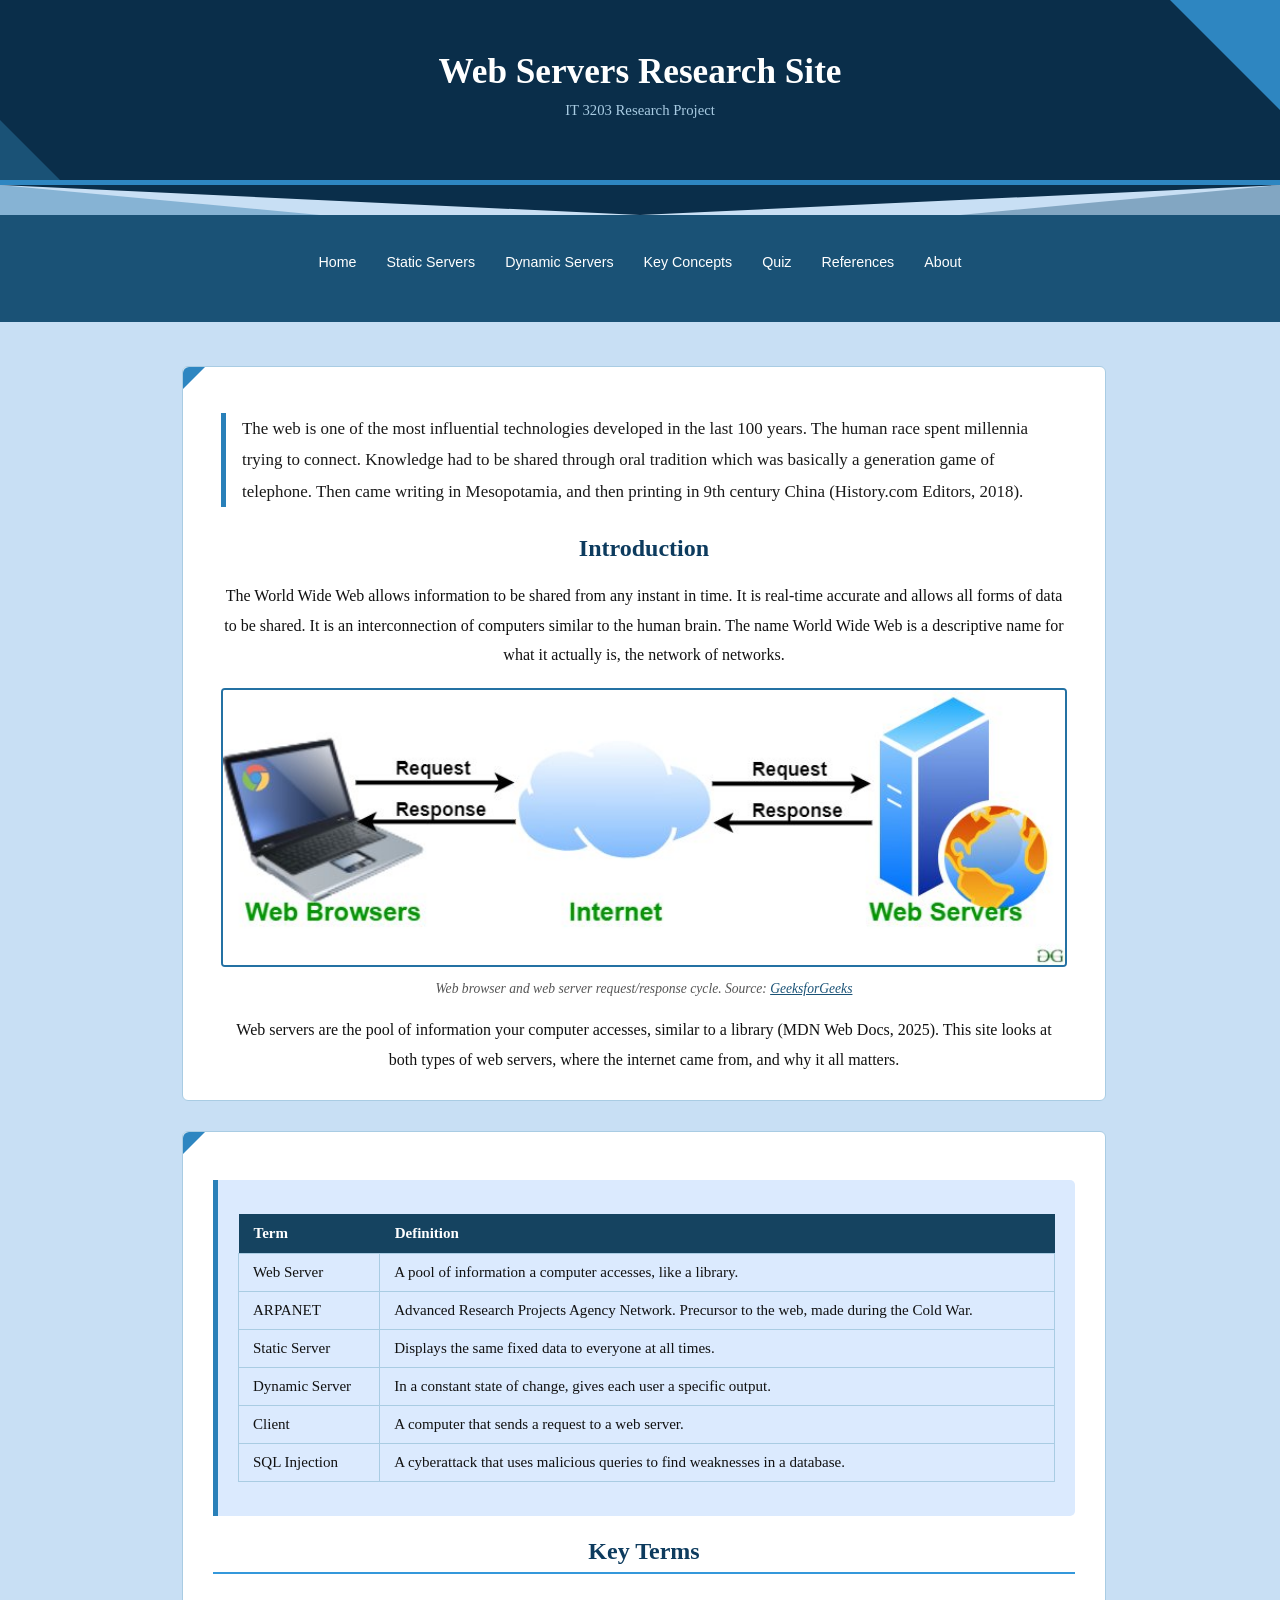
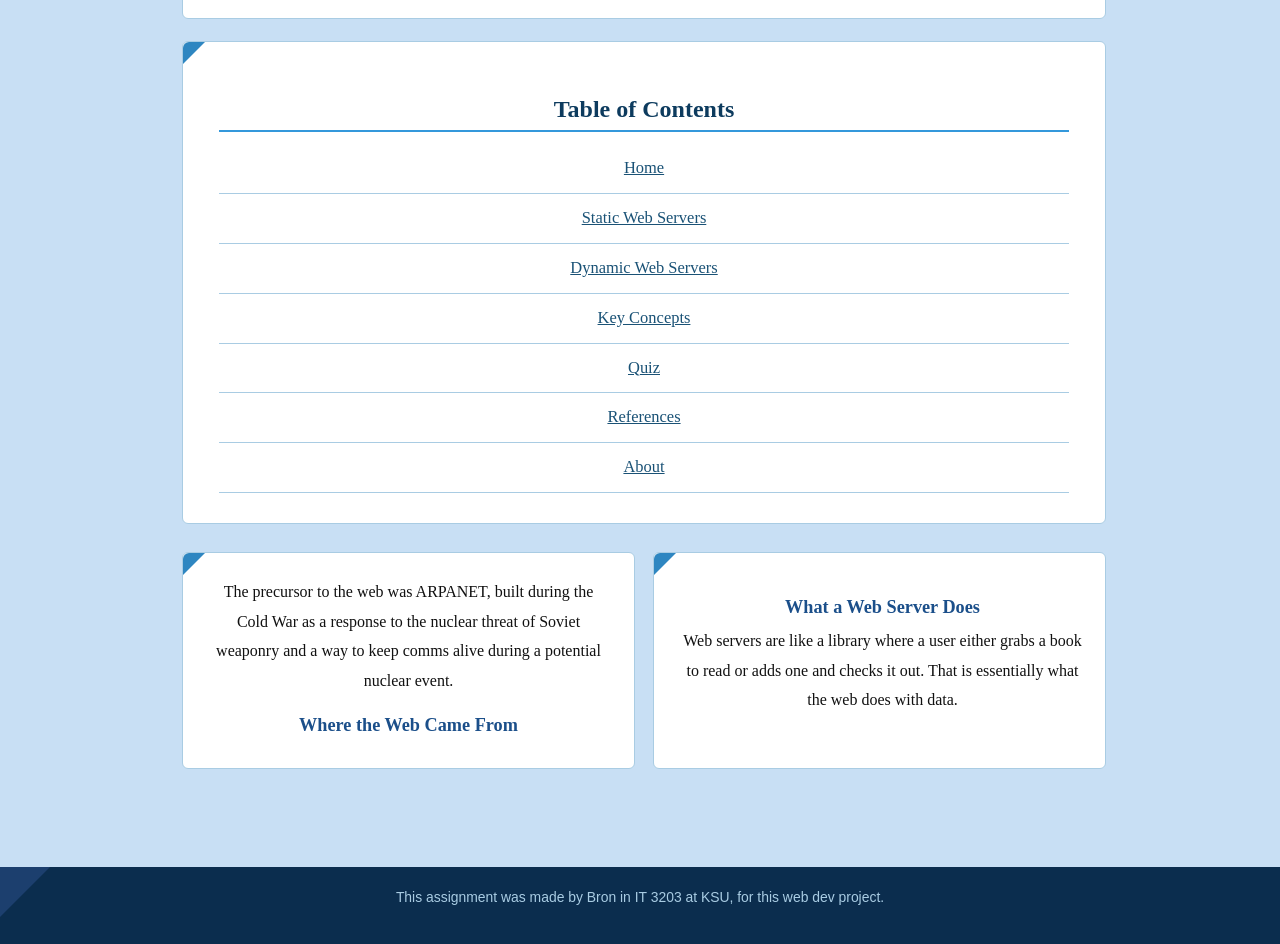
<file: index.html>
<!DOCTYPE html>
<html lang="en">

<head>
    <meta charset="UTF-8">
    <meta name="viewport" content="width=device-width, initial-scale=1.0">
    <title>Web Servers Research Site</title>
    <link rel="stylesheet" href="styles.css">
</head>

<body>

<div class="header-strip">
    <div class="main-container">
        <h1>Web Servers Research Site</h1>
        <p>IT 3203 Research Project</p>
    </div>
</div>

<div style="line-height:0;"><svg xmlns="http://www.w3.org/2000/svg" viewBox="0 0 1200 30" preserveAspectRatio="none" style="display:block;width:100%;height:30px;"><polygon points="0,0 600,30 1200,0 1200,0 0,0" fill="#0a2e4a"/><polygon points="0,30 0,0 300,30" fill="#2471a3" opacity="0.4"/><polygon points="1200,30 1200,0 900,30" fill="#1a5276" opacity="0.4"/></svg></div>

<nav class="site-nav">
    <div class="main-container">
        <ul>
            <li><a href="index.html">Home</a></li>
            <li><a href="static-servers.html">Static Servers</a></li>
            <li><a href="dynamic-servers.html">Dynamic Servers</a></li>
            <li><a href="concepts.html">Key Concepts</a></li>
            <li><a href="quiz.html">Quiz</a></li>
            <li><a href="references.html">References</a></li>
            <li><a href="about.html">About</a></li>
        </ul>
    </div>
</nav>

<div class="main-container" style="padding-top: 18px; padding-left: 32px; padding-right: 24px;">

    <div class="info-panel" style="margin-bottom: 30px; padding: 28px 38px 22px 38px;">

        <p id="intro-text">
            The web is one of the most influential technologies developed in the last 100 years.
            The human race spent millennia trying to connect. Knowledge had to be shared through
            oral tradition which was basically a generation game of telephone. Then came writing
            in Mesopotamia, and then printing in 9th century China (History.com Editors, 2018).
        </p>

        <h2 style="border-bottom: none;">Introduction</h2>

        <p>
            The World Wide Web allows information to be shared from any instant in time.
            It is real-time accurate and allows all forms of data to be shared. It is an
            interconnection of computers similar to the human brain. The name World Wide Web
            is a descriptive name for what it actually is, the network of networks.
        </p>

        <figure style="margin: 18px 0;">
            <img src="webserver-diagram.png" alt="Diagram showing a web browser sending a request through the internet to a web server and receiving a response back">
            <figcaption style="font-size: 0.85em; color: #555; margin-top: 6px; font-style: italic;">
                Web browser and web server request/response cycle. Source: <a href="https://www.geeksforgeeks.org/node-js/web-server-and-its-type/" target="_blank">GeeksforGeeks</a>
            </figcaption>
        </figure>

        <p style="margin-bottom: 4px;">
            Web servers are the pool of information your computer accesses, similar to a library
            (MDN Web Docs, 2025). This site looks at both types of web servers, where the
            internet came from, and why it all matters.
        </p>

    </div>

    <div class="info-panel" style="margin-bottom: 22px; padding: 32px 30px;">

        <div class="vocab-area">
            <table>
                <tr>
                    <th>Term</th>
                    <th>Definition</th>
                </tr>
                <tr>
                    <td>Web Server</td>
                    <td>A pool of information a computer accesses, like a library.</td>
                </tr>
                <tr>
                    <td>ARPANET</td>
                    <td>Advanced Research Projects Agency Network. Precursor to the web, made during the Cold War.</td>
                </tr>
                <tr>
                    <td>Static Server</td>
                    <td>Displays the same fixed data to everyone at all times.</td>
                </tr>
                <tr>
                    <td>Dynamic Server</td>
                    <td>In a constant state of change, gives each user a specific output.</td>
                </tr>
                <tr>
                    <td>Client</td>
                    <td>A computer that sends a request to a web server.</td>
                </tr>
                <tr>
                    <td>SQL Injection</td>
                    <td>A cyberattack that uses malicious queries to find weaknesses in a database.</td>
                </tr>
            </table>
        </div>

        <h2 style="margin-top: 22px;">Key Terms</h2>

    </div>

    <div class="info-panel" style="margin-bottom: 28px; padding: 26px 36px 30px 36px;">
        <h2>Table of Contents</h2>

        <ul class="page-index">
            <li><a href="index.html">Home</a></li>
            <li><a href="static-servers.html">Static Web Servers</a></li>
            <li><a href="dynamic-servers.html">Dynamic Web Servers</a></li>
            <li><a href="concepts.html">Key Concepts</a></li>
            <li><a href="quiz.html">Quiz</a></li>
            <li><a href="references.html">References</a></li>
            <li><a href="about.html">About</a></li>
        </ul>

    </div>

    <div class="grid-split" style="gap: 18px;">

        <div class="info-panel" style="padding: 24px 28px; margin: 0;">
            <p>
                The precursor to the web was ARPANET, built during the Cold War as a response
                to the nuclear threat of Soviet weaponry and a way to keep comms alive during
                a potential nuclear event.
            </p>
            <h3>Where the Web Came From</h3>
        </div>

        <div class="info-panel" style="padding: 24px 22px 24px 28px; margin: 0;">
            <h3>What a Web Server Does</h3>
            <p>
                Web servers are like a library where a user either grabs a book to read
                or adds one and checks it out. That is essentially what the web does with data.
            </p>
        </div>

    </div>

</div>

<footer>
    <p>This assignment was made by Bron in IT 3203 at KSU, for this web dev project.</p>
</footer>

</body>
</html>
</file>
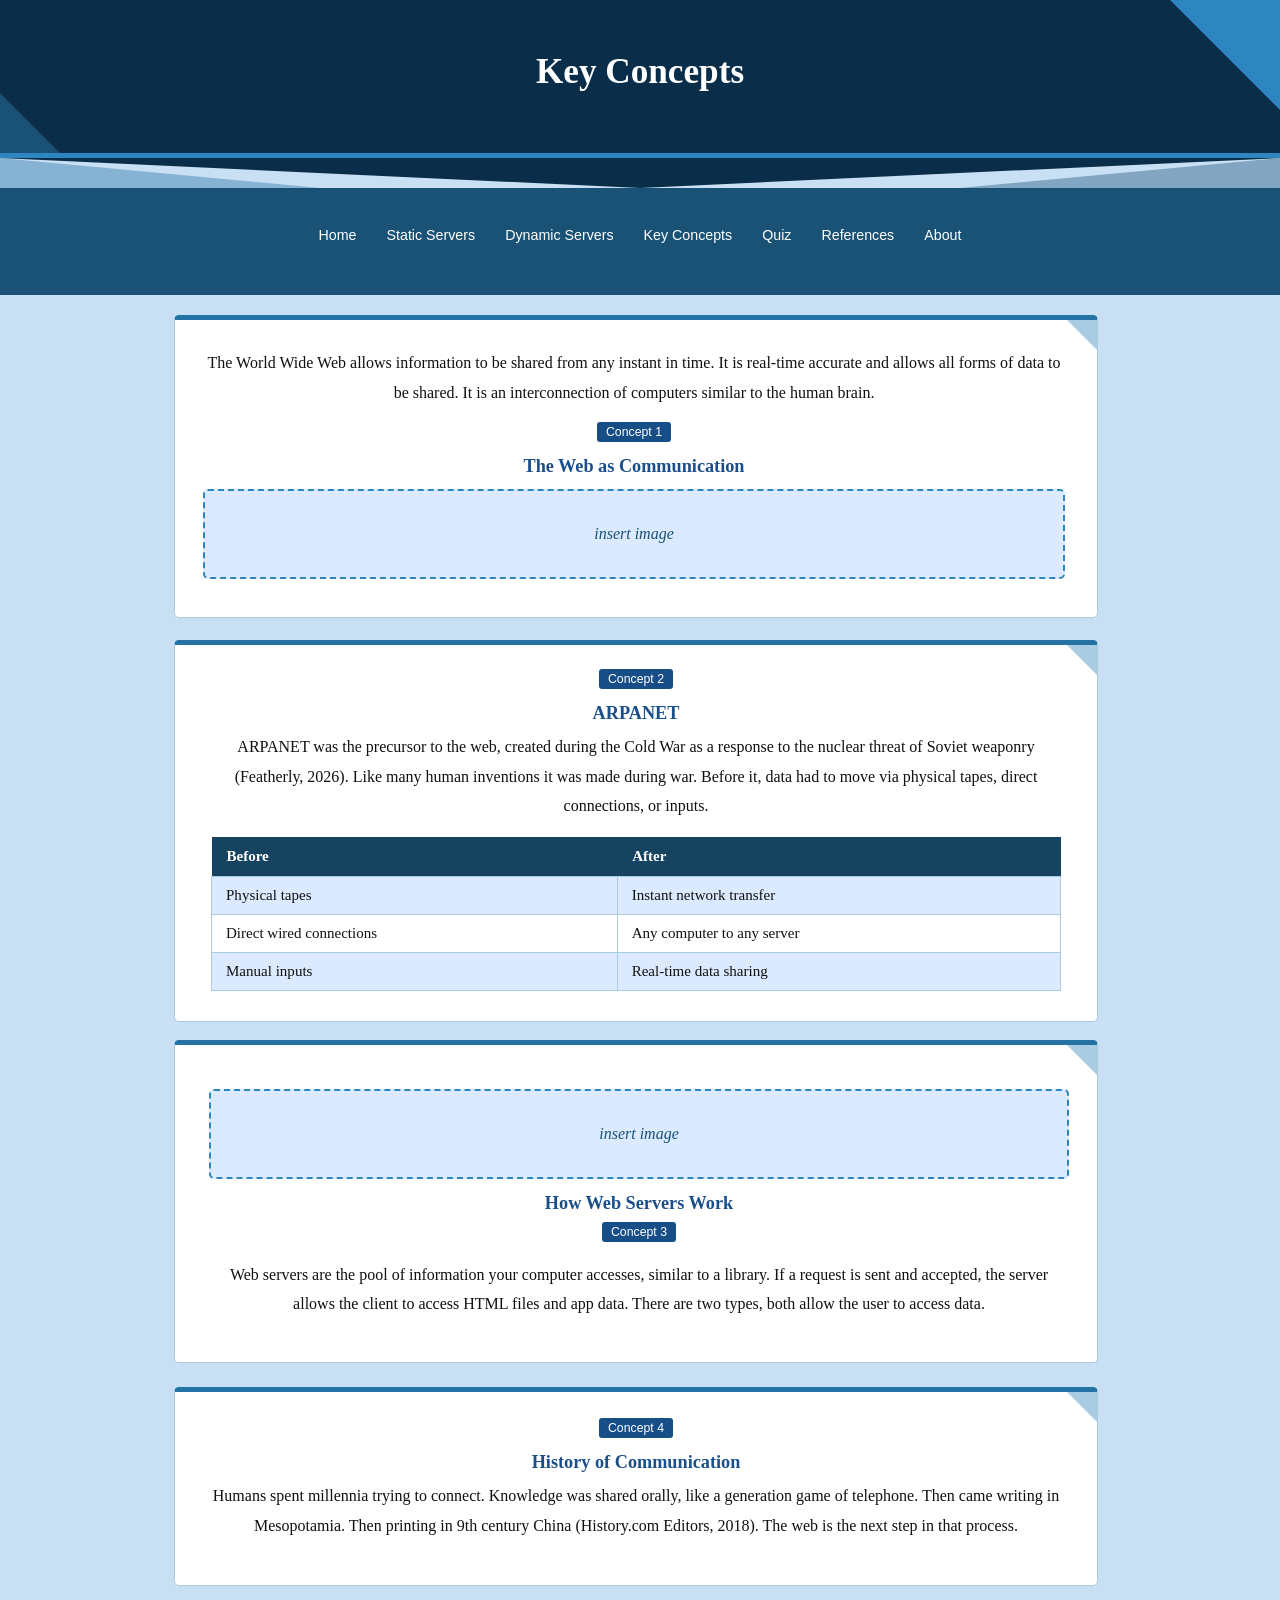
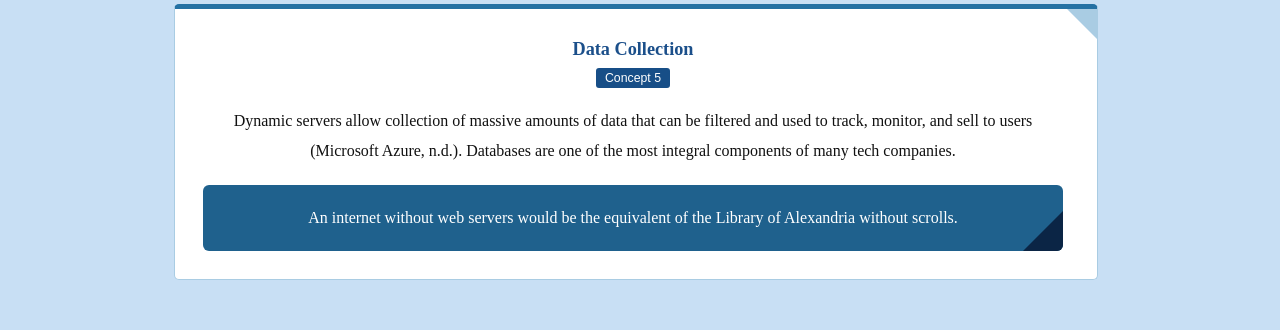
<file: concepts.html>
<!DOCTYPE html>
<html lang="en">
<head>
    <meta charset="UTF-8">
    <meta name="viewport" content="width=device-width, initial-scale=1.0">
    <title>Key Concepts | Web Servers Site</title>
    <link rel="stylesheet" href="styles.css">
</head>
<body>

<div class="header-strip">
    <div class="main-container">
        <h1>Key Concepts</h1>
    </div>
</div>

<div style="line-height:0;"><svg xmlns="http://www.w3.org/2000/svg" viewBox="0 0 1200 30" preserveAspectRatio="none" style="display:block;width:100%;height:30px;"><polygon points="0,0 600,30 1200,0 1200,0 0,0" fill="#0a2e4a"/><polygon points="0,30 0,0 300,30" fill="#2471a3" opacity="0.4"/><polygon points="1200,30 1200,0 900,30" fill="#1a5276" opacity="0.4"/></svg></div>

<nav class="site-nav">
    <div class="main-container">
        <ul>
            <li><a href="index.html">Home</a></li>
            <li><a href="static-servers.html">Static Servers</a></li>
            <li><a href="dynamic-servers.html">Dynamic Servers</a></li>
            <li><a href="concepts.html">Key Concepts</a></li>
            <li><a href="quiz.html">Quiz</a></li>
            <li><a href="references.html">References</a></li>
            <li><a href="about.html">About</a></li>
        </ul>
    </div>
</nav>

<div class="main-container" style="padding-top: 20px; padding-left: 24px; padding-right: 32px;">

    <div class="entry-card" style="padding: 28px 32px 24px 28px; margin-bottom: 22px;">

        <p>
            The World Wide Web allows information to be shared from any instant in time.
            It is real-time accurate and allows all forms of data to be shared. It is an
            interconnection of computers similar to the human brain.
        </p>

        <span class="label-badge">Concept 1</span>
        <h3>The Web as Communication</h3>

        <div class="photo-box" style="margin-top: 12px;">insert image</div>

    </div>

    <div class="entry-card" style="padding: 24px 36px; margin-bottom: 18px;">

        <span class="label-badge">Concept 2</span>
        <h3>ARPANET</h3>

        <p style="margin-top: 6px;">
            ARPANET was the precursor to the web, created during the Cold War as a response
            to the nuclear threat of Soviet weaponry (Featherly, 2026). Like many human inventions
            it was made during war. Before it, data had to move via physical tapes, direct connections,
            or inputs.
        </p>

        <table style="margin-top: 16px; margin-bottom: 6px;">
            <tr>
                <th>Before</th>
                <th>After</th>
            </tr>
            <tr>
                <td>Physical tapes</td>
                <td>Instant network transfer</td>
            </tr>
            <tr>
                <td>Direct wired connections</td>
                <td>Any computer to any server</td>
            </tr>
            <tr>
                <td>Manual inputs</td>
                <td>Real-time data sharing</td>
            </tr>
        </table>

    </div>

    <div class="entry-card" style="padding: 30px 28px 28px 34px; margin-bottom: 24px;">

        <div class="photo-box" style="margin-bottom: 14px;">insert image</div>

        <h3>How Web Servers Work</h3>
        <span class="label-badge">Concept 3</span>

        <p style="margin-top: 10px;">
            Web servers are the pool of information your computer accesses, similar to a
            library. If a request is sent and accepted, the server allows the client to
            access HTML files and app data. There are two types, both allow the user to
            access data.
        </p>

    </div>

    <div class="entry-card" style="padding: 26px 30px 30px 30px; margin-bottom: 18px;">

        <span class="label-badge">Concept 4</span>
        <h3>History of Communication</h3>

        <p>
            Humans spent millennia trying to connect. Knowledge was shared orally, like a
            generation game of telephone. Then came writing in Mesopotamia. Then printing
            in 9th century China (History.com Editors, 2018). The web is the next step in that process.
        </p>

    </div>

    <div class="entry-card" style="padding: 24px 34px 26px 28px; margin-bottom: 16px;">

        <h3>Data Collection</h3>
        <span class="label-badge">Concept 5</span>

        <p style="margin-top: 10px;">
            Dynamic servers allow collection of massive amounts of data that can be filtered
            and used to track, monitor, and sell to users (Microsoft Azure, n.d.). Databases
            are one of the most integral components of many tech companies.
        </p>

        <div class="quote-block" style="margin-top: 20px; margin-bottom: 2px;">
            <p>
                An internet without web servers would be the equivalent of the Library of
                Alexandria without scrolls.
            </p>
        </div>

    </div>

</div>

</body>
</html>
</file>
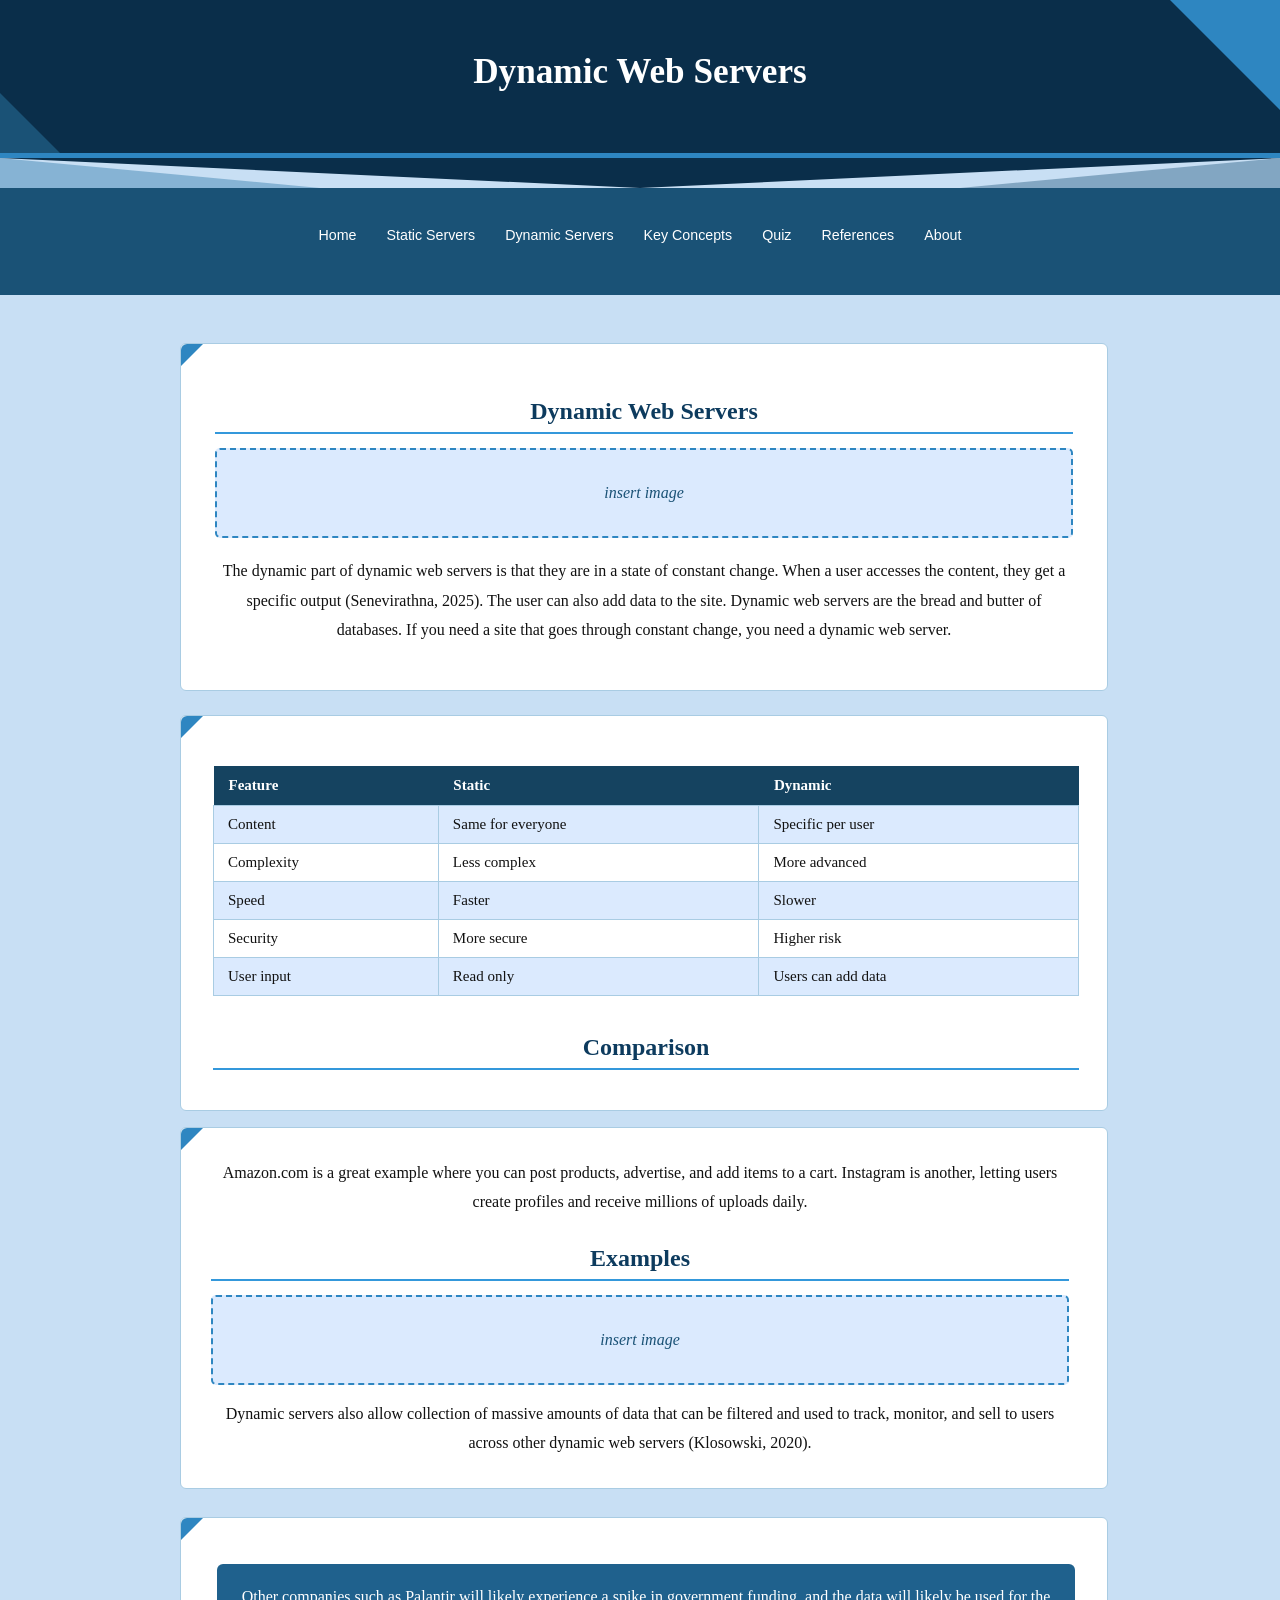
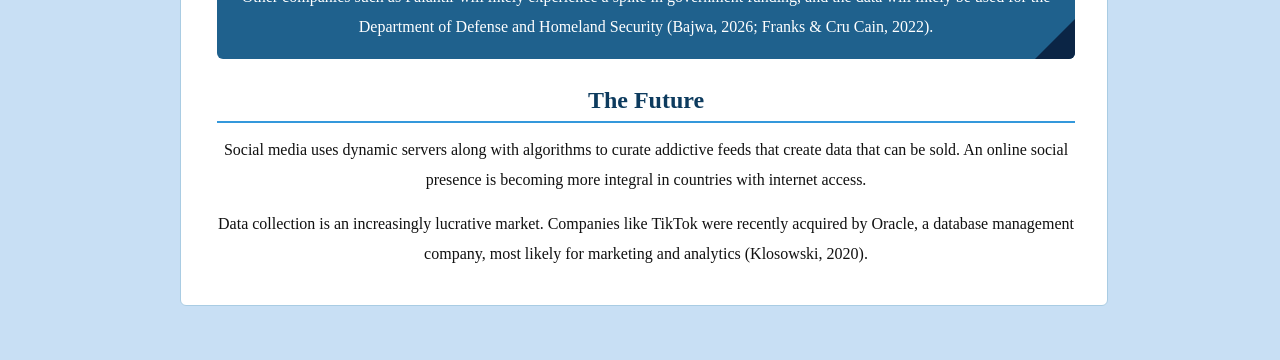
<file: dynamic-servers.html>
<!DOCTYPE html>
<html lang="en">
<head>
    <meta charset="UTF-8">
    <meta name="viewport" content="width=device-width, initial-scale=1.0">
    <title>Dynamic Web Servers | Web Servers Site</title>
    <link rel="stylesheet" href="styles.css">
</head>
<body>

<div class="header-strip">
    <div class="main-container">
        <h1>Dynamic Web Servers</h1>
    </div>
</div>

<div style="line-height:0;"><svg xmlns="http://www.w3.org/2000/svg" viewBox="0 0 1200 30" preserveAspectRatio="none" style="display:block;width:100%;height:30px;"><polygon points="0,0 600,30 1200,0 1200,0 0,0" fill="#0a2e4a"/><polygon points="0,30 0,0 300,30" fill="#2471a3" opacity="0.4"/><polygon points="1200,30 1200,0 900,30" fill="#1a5276" opacity="0.4"/></svg></div>

<nav class="site-nav">
    <div class="main-container">
        <ul>
            <li><a href="index.html">Home</a></li>
            <li><a href="static-servers.html">Static Servers</a></li>
            <li><a href="dynamic-servers.html">Dynamic Servers</a></li>
            <li><a href="concepts.html">Key Concepts</a></li>
            <li><a href="quiz.html">Quiz</a></li>
            <li><a href="references.html">References</a></li>
            <li><a href="about.html">About</a></li>
        </ul>
    </div>
</nav>

<div class="main-container" style="padding-top: 22px; padding-left: 30px; padding-right: 22px;">

    <div class="info-panel" style="margin-bottom: 24px; padding: 26px 34px 30px 34px;">

        <h2>Dynamic Web Servers</h2>

        <div class="photo-box" style="margin: 14px 0 18px 0;">insert image</div>

        <p>
            The dynamic part of dynamic web servers is that they are in a state of constant
            change. When a user accesses the content, they get a specific output (Senevirathna, 2025).
            The user can also add data to the site. Dynamic web servers are the bread and butter of
            databases. If you need a site that goes through constant change, you need a
            dynamic web server.
        </p>

    </div>

    <div class="info-panel" style="margin-bottom: 16px; padding: 32px 28px 28px 32px;">

        <div id="compare-area">
            <table>
                <tr>
                    <th>Feature</th>
                    <th>Static</th>
                    <th>Dynamic</th>
                </tr>
                <tr>
                    <td>Content</td>
                    <td>Same for everyone</td>
                    <td>Specific per user</td>
                </tr>
                <tr>
                    <td>Complexity</td>
                    <td>Less complex</td>
                    <td>More advanced</td>
                </tr>
                <tr>
                    <td>Speed</td>
                    <td>Faster</td>
                    <td>Slower</td>
                </tr>
                <tr>
                    <td>Security</td>
                    <td>More secure</td>
                    <td>Higher risk</td>
                </tr>
                <tr>
                    <td>User input</td>
                    <td>Read only</td>
                    <td>Users can add data</td>
                </tr>
            </table>
        </div>

        <h2 style="margin-top: 20px;">Comparison</h2>

    </div>

    <div class="info-panel" style="padding: 30px 38px 24px 30px; margin-bottom: 28px;">

        <p>
            Amazon.com is a great example where you can post products, advertise, and add
            items to a cart. Instagram is another, letting users create profiles and
            receive millions of uploads daily.
        </p>

        <h2>Examples</h2>

        <div class="photo-box">insert image</div>

        <p style="margin-bottom: 6px;">
            Dynamic servers also allow collection of massive amounts of data that can be
            filtered and used to track, monitor, and sell to users across other dynamic
            web servers (Klosowski, 2020).
        </p>

    </div>

    <div class="info-panel" style="margin-bottom: 20px; padding: 28px 32px 32px 36px;">

        <div class="quote-block" style="margin-bottom: 18px;">
            <p>
                Other companies such as Palantir will likely experience a spike in government
                funding, and the data will likely be used for the Department of Defense and
                Homeland Security (Bajwa, 2026; Franks &amp; Cru Cain, 2022).
            </p>
        </div>

        <h2>The Future</h2>

        <p>
            Social media uses dynamic servers along with algorithms to curate addictive feeds
            that create data that can be sold. An online social presence is becoming more
            integral in countries with internet access.
        </p>

        <p style="margin-bottom: 4px;">
            Data collection is an increasingly lucrative market. Companies like TikTok were
            recently acquired by Oracle, a database management company, most likely for
            marketing and analytics (Klosowski, 2020).
        </p>

    </div>

</div>

</body>
</html>
</file>
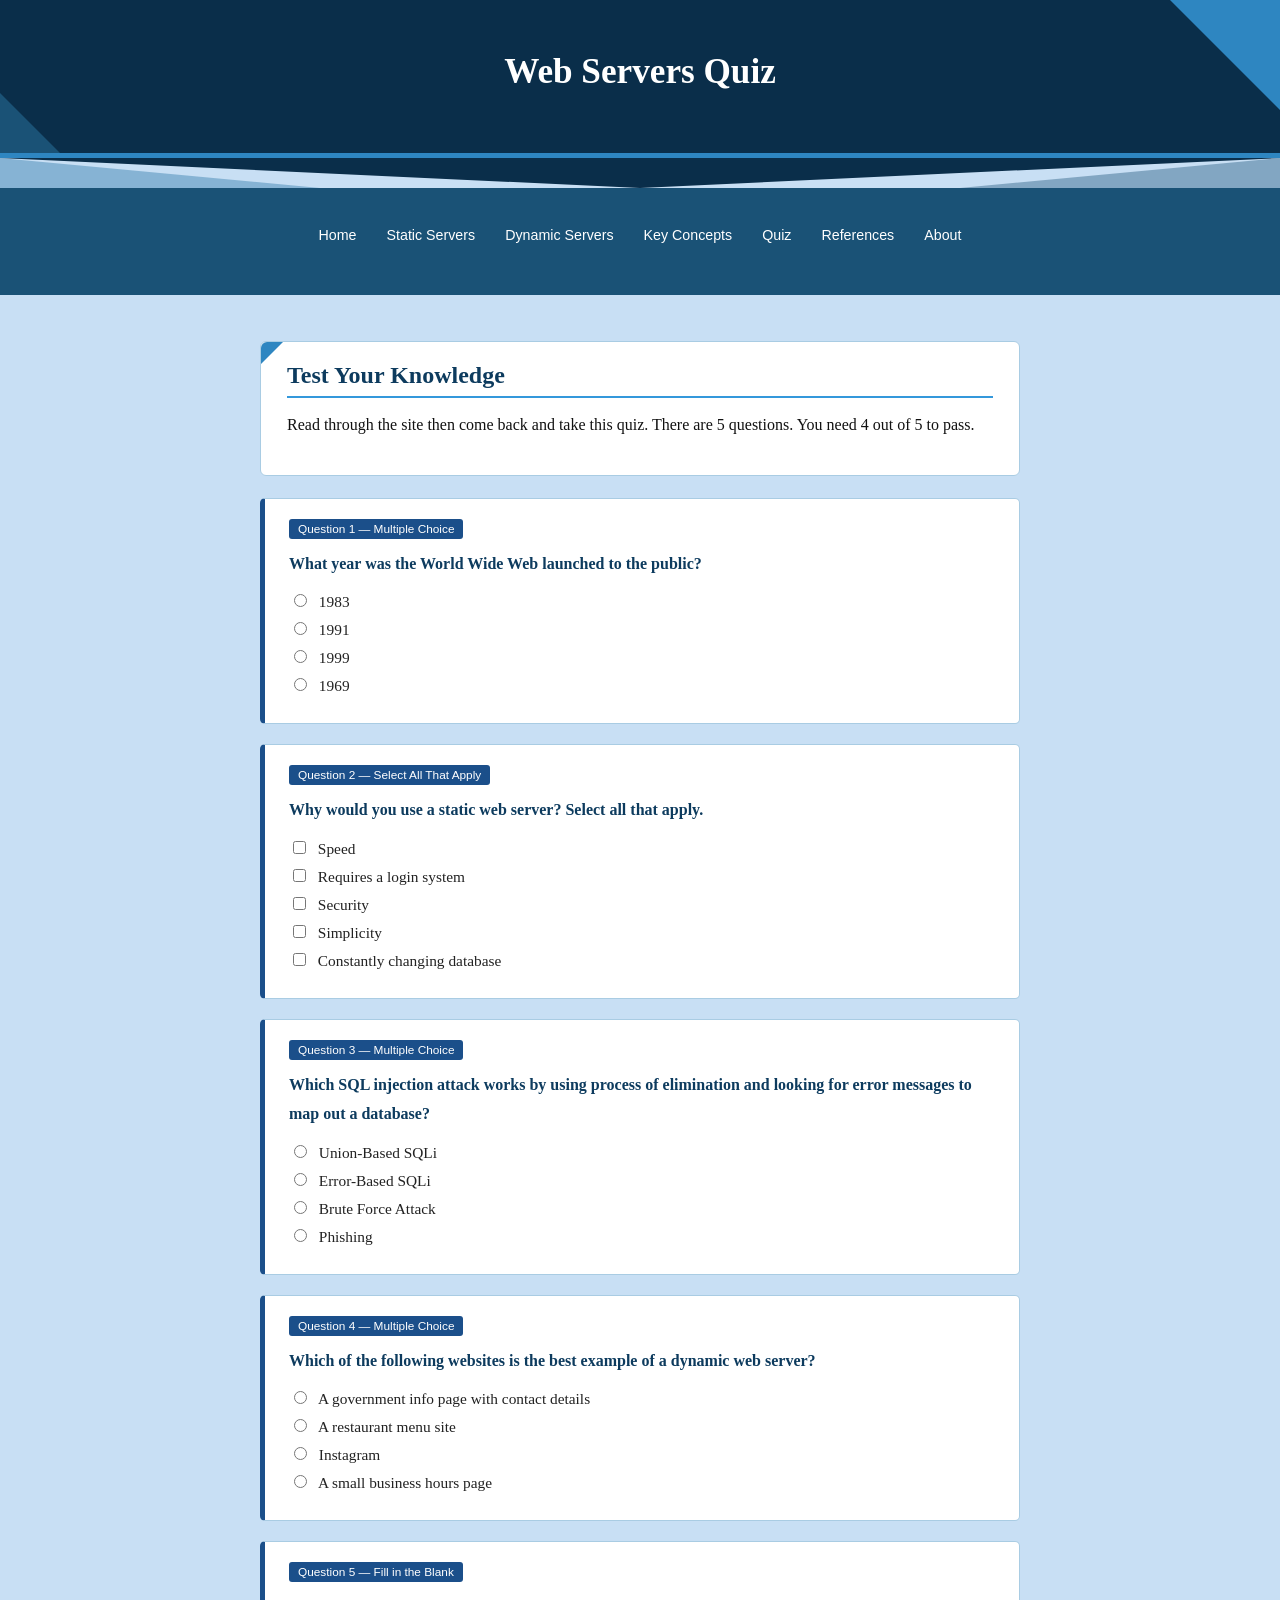
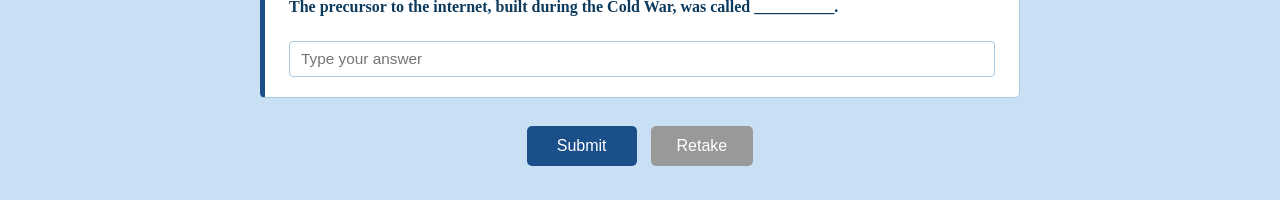
<file: Quiz.html>
<!DOCTYPE html>
<html lang="en">
<head>
    <meta charset="UTF-8">
    <meta name="viewport" content="width=device-width, initial-scale=1.0">
    <title>Quiz | Web Servers Site</title>
    <link rel="stylesheet" href="styles.css">
    <style>

        .quiz-wrap {
            max-width: 760px;
            margin: 0 auto;
        }

        .q-block {
            background: #fff;
            border: 1px solid #a9cce3;
            border-left: 5px solid #1b4f8a;
            border-radius: 5px;
            margin-bottom: 20px;
            padding: 20px 24px;
            text-align: left;
        }

        .q-num {
            background-color: #1b4f8a;
            border-radius: 3px;
            color: #fff;
            display: inline-block;
            font-family: Arial, sans-serif;
            font-size: 0.74em;
            margin-bottom: 10px;
            padding: 3px 9px;
        }

        .q-block p.q-text {
            font-weight: bold;
            color: #0d3b5e;
            margin-bottom: 13px;
            font-size: 1em;
        }

        .q-block label {
            display: block;
            margin-bottom: 8px;
            cursor: pointer;
            color: #222;
            font-size: 0.96em;
        }

        .q-block label input {
            margin-right: 8px;
            accent-color: #1b4f8a;
        }

        .q-block input[type="text"] {
            border: 1px solid #a9cce3;
            border-radius: 4px;
            font-size: 0.96em;
            margin-top: 6px;
            padding: 8px 11px;
            width: 100%;
        }

        .q-block input[type="text"]:focus {
            border-color: #1b4f8a;
            outline: none;
        }

        .btn-submit {
            background-color: #1b4f8a;
            border: none;
            border-radius: 5px;
            color: #fff;
            cursor: pointer;
            font-size: 1em;
            margin-top: 8px;
            padding: 11px 30px;
        }

        .btn-submit:hover {
            background-color: #154360;
        }

        .btn-reset {
            background-color: #999;
            border: none;
            border-radius: 5px;
            color: #fff;
            cursor: pointer;
            font-size: 1em;
            margin-left: 10px;
            margin-top: 8px;
            padding: 11px 26px;
        }

        .btn-reset:hover {
            background-color: #777;
        }

        #results-area {
            display: none;
            margin-top: 26px;
        }

        .result-banner {
            border-radius: 6px;
            font-size: 1.25em;
            font-weight: bold;
            margin-bottom: 18px;
            padding: 16px 22px;
            text-align: center;
        }

        .result-pass {
            background-color: #d4edda;
            border: 2px solid #28a745;
            color: #155724;
        }

        .result-fail {
            background-color: #f8d7da;
            border: 2px solid #dc3545;
            color: #721c24;
        }

        .score-line {
            color: #1b4f8a;
            font-size: 1.06em;
            font-weight: bold;
            margin-bottom: 16px;
            text-align: center;
        }

        .q-result {
            background: #fff;
            border: 1px solid #a9cce3;
            border-radius: 5px;
            margin-bottom: 12px;
            padding: 14px 18px;
            text-align: left;
        }

        .q-result .res-label {
            color: #0d3b5e;
            font-weight: bold;
            margin-bottom: 5px;
        }

        /* this changes the color based on correctness */
        .correct-tag {
            background-color: #28a745;
            border-radius: 3px;
            color: #fff;
            font-size: 0.8em;
            padding: 2px 7px;
        }

        .incorrect-tag {
            background-color: #dc3545;
            border-radius: 3px;
            color: #fff;
            font-size: 0.8em;
            padding: 2px 7px;
        }

        .ans-note {
            color: #555;
            font-size: 0.9em;
            margin-top: 5px;
        }

        .correct-ans {
            color: #155724;
            font-size: 0.9em;
            margin-top: 4px;
        }

    </style>
</head>
<body>

<div class="header-strip">
    <div class="main-container">
        <h1>Web Servers Quiz</h1>
    </div>
</div>

<div style="line-height:0;"><svg xmlns="http://www.w3.org/2000/svg" viewBox="0 0 1200 30" preserveAspectRatio="none" style="display:block;width:100%;height:30px;"><polygon points="0,0 600,30 1200,0 1200,0 0,0" fill="#0a2e4a"/><polygon points="0,30 0,0 300,30" fill="#2471a3" opacity="0.4"/><polygon points="1200,30 1200,0 900,30" fill="#1a5276" opacity="0.4"/></svg></div>

<nav class="site-nav">
    <div class="main-container">
        <ul>
            <li><a href="index.html">Home</a></li>
            <li><a href="static-servers.html">Static Servers</a></li>
            <li><a href="dynamic-servers.html">Dynamic Servers</a></li>
            <li><a href="concepts.html">Key Concepts</a></li>
            <li><a href="quiz.html">Quiz</a></li>
            <li><a href="references.html">References</a></li>
            <li><a href="about.html">About</a></li>
        </ul>
    </div>
</nav>

<div class="main-container">
<div class="quiz-wrap">

    <div class="info-panel" style="margin-top: 24px; margin-bottom: 22px; padding: 20px 26px; text-align: left;">
        <h2 style="margin-top: 0;">Test Your Knowledge</h2>
        <p>Read through the site then come back and take this quiz. There are 5 questions. You need 4 out of 5 to pass.</p>
    </div>

    <form id="quizForm">

        <!-- testing knowledge of web history -->
        <div class="q-block">
            <span class="q-num">Question 1 &mdash; Multiple Choice</span>
            <p class="q-text">What year was the World Wide Web launched to the public?</p>
            <label><input type="radio" name="q1" value="a"> 1983</label>
            <label><input type="radio" name="q1" value="b"> 1991</label>
            <label><input type="radio" name="q1" value="c"> 1999</label>
            <label><input type="radio" name="q1" value="d"> 1969</label>
        </div>

        <!-- testing knowledge of when to use a static server -->
        <div class="q-block">
            <span class="q-num">Question 2 &mdash; Select All That Apply</span>
            <p class="q-text">Why would you use a static web server? Select all that apply.</p>
            <label><input type="checkbox" name="q2" value="a"> Speed</label>
            <label><input type="checkbox" name="q2" value="b"> Requires a login system</label>
            <label><input type="checkbox" name="q2" value="c"> Security</label>
            <label><input type="checkbox" name="q2" value="d"> Simplicity</label>
            <label><input type="checkbox" name="q2" value="e"> Constantly changing database</label>
        </div>

        <!-- this question is testing if you can tell the difference between attacks -->
        <div class="q-block">
            <span class="q-num">Question 3 &mdash; Multiple Choice</span>
            <p class="q-text">Which SQL injection attack works by using process of elimination and looking for error messages to map out a database?</p>
            <label><input type="radio" name="q3" value="a"> Union-Based SQLi</label>
            <label><input type="radio" name="q3" value="b"> Error-Based SQLi</label>
            <label><input type="radio" name="q3" value="c"> Brute Force Attack</label>
            <label><input type="radio" name="q3" value="d"> Phishing</label>
        </div>

        <!-- testing knowledge of dynamic servers and their uses -->
        <div class="q-block">
            <span class="q-num">Question 4 &mdash; Multiple Choice</span>
            <p class="q-text">Which of the following websites is the best example of a dynamic web server?</p>
            <label><input type="radio" name="q4" value="a"> A government info page with contact details</label>
            <label><input type="radio" name="q4" value="b"> A restaurant menu site</label>
            <label><input type="radio" name="q4" value="c"> Instagram</label>
            <label><input type="radio" name="q4" value="d"> A small business hours page</label>
        </div>

        <!-- testing knowledge of ARPANET -->
        <div class="q-block">
            <span class="q-num">Question 5 &mdash; Fill in the Blank</span>
            <p class="q-text">The precursor to the internet, built during the Cold War, was called __________.</p>
            <input type="text" id="q5input" placeholder="Type your answer">
        </div>

        <div style="text-align: center; margin-top: 14px;">
            <button type="button" class="btn-submit" onclick="submitQuiz()">Submit</button>
            <button type="button" class="btn-reset" onclick="resetQuiz()">Retake</button>
        </div>

    </form>

    <div id="results-area">

        <!-- lets you know if you pass or fail -->
        <div id="bannerBox" class="result-banner"></div>

        <p class="score-line" id="scoreLine"></p>

        <div id="perQuestion"></div>

    </div>

</div>
</div>

<script>

    var correctAnswers = {
        q1: "b",
        q2: ["a", "c", "d"],
        q3: "b",
        q4: "c",
        q5: "arpanet"
    };

    var questionNames = {
        q1: "Question 1: What year was the WWW launched?",
        q2: "Question 2: Why use a static server?",
        q3: "Question 3: Which SQL injection attack uses error messages?",
        q4: "Question 4: Which site is a dynamic server example?",
        q5: "Question 5: Fill in the blank"
    };

    var answerText = {
        q1: "1991",
        q2: "Speed, Security, Simplicity",
        q3: "Error-Based SQLi",
        q4: "Instagram",
        q5: "ARPANET"
    };

    function submitQuiz() {

        var total = 0;
        var html = ""; // building the results

        var q1pick = document.querySelector('input[name="q1"]:checked');
        var q1val = q1pick ? q1pick.value : "";
        var q1correct = q1val === correctAnswers.q1;
        if (q1correct) total++;
        var q1shown = q1pick ? q1pick.parentElement.textContent.trim() : "No answer";
        html += makeRow("q1", q1correct, q1shown);

        var q2boxes = document.querySelectorAll('input[name="q2"]:checked');
        var q2picked = [];
        var q2labels = [];
        q2boxes.forEach(function(box) {
            q2picked.push(box.value);
            q2labels.push(box.parentElement.textContent.trim());
        });
        q2picked.sort();
        var q2correct = JSON.stringify(q2picked) === JSON.stringify(correctAnswers.q2.slice().sort());
        if (q2correct) total++;
        var q2shown = q2labels.length > 0 ? q2labels.join(", ") : "Nothing selected";
        html += makeRow("q2", q2correct, q2shown);

        var q3pick = document.querySelector('input[name="q3"]:checked');
        var q3val = q3pick ? q3pick.value : "";
        var q3correct = q3val === correctAnswers.q3;
        if (q3correct) total++;
        var q3shown = q3pick ? q3pick.parentElement.textContent.trim() : "No answer";
        html += makeRow("q3", q3correct, q3shown);

        var q4pick = document.querySelector('input[name="q4"]:checked');
        var q4val = q4pick ? q4pick.value : "";
        var q4correct = q4val === correctAnswers.q4;
        if (q4correct) total++;
        var q4shown = q4pick ? q4pick.parentElement.textContent.trim() : "No answer";
        html += makeRow("q4", q4correct, q4shown);

        var q5typed = document.getElementById("q5input").value.trim().toLowerCase();
        var q5correct = q5typed === correctAnswers.q5;
        if (q5correct) total++;
        var q5shown = q5typed !== "" ? q5typed : "Nothing typed";
        html += makeRow("q5", q5correct, q5shown);

        var passed = total >= 4; // need 4 out of 5 to pass

        var banner = document.getElementById("bannerBox");
        if (passed) {
            banner.textContent = "PASS! You scored " + total + " out of 5.";
            banner.className = "result-banner result-pass";
        } else {
            banner.textContent = "FAIL. You scored " + total + " out of 5. Try again!";
            banner.className = "result-banner result-fail";
        }

        document.getElementById("scoreLine").textContent = "Score: " + total + " / 5";
        document.getElementById("perQuestion").innerHTML = html;
        document.getElementById("results-area").style.display = "block";
        document.getElementById("results-area").scrollIntoView({ behavior: "smooth" });
    }

    // puts together one result row
    function makeRow(key, passed, userAnswer) {
        var tag = passed
            ? '<span class="correct-tag">Correct</span>'
            : '<span class="incorrect-tag">Incorrect</span>';

        var correctLine = passed ? "" : '<p class="correct-ans">Correct answer: ' + answerText[key] + '</p>';

        return '<div class="q-result">'
            + '<div class="res-label">' + questionNames[key] + ' ' + tag + '</div>'
            + '<p class="ans-note">Your answer: ' + userAnswer + '</p>'
            + correctLine
            + '</div>';
    }

    // clears everything out
    function resetQuiz() {
        document.getElementById("quizForm").reset();
        document.getElementById("results-area").style.display = "none";
        document.getElementById("perQuestion").innerHTML = "";
        window.scrollTo({ top: 0, behavior: "smooth" });
    }

</script>

</body>
</html>
</file>
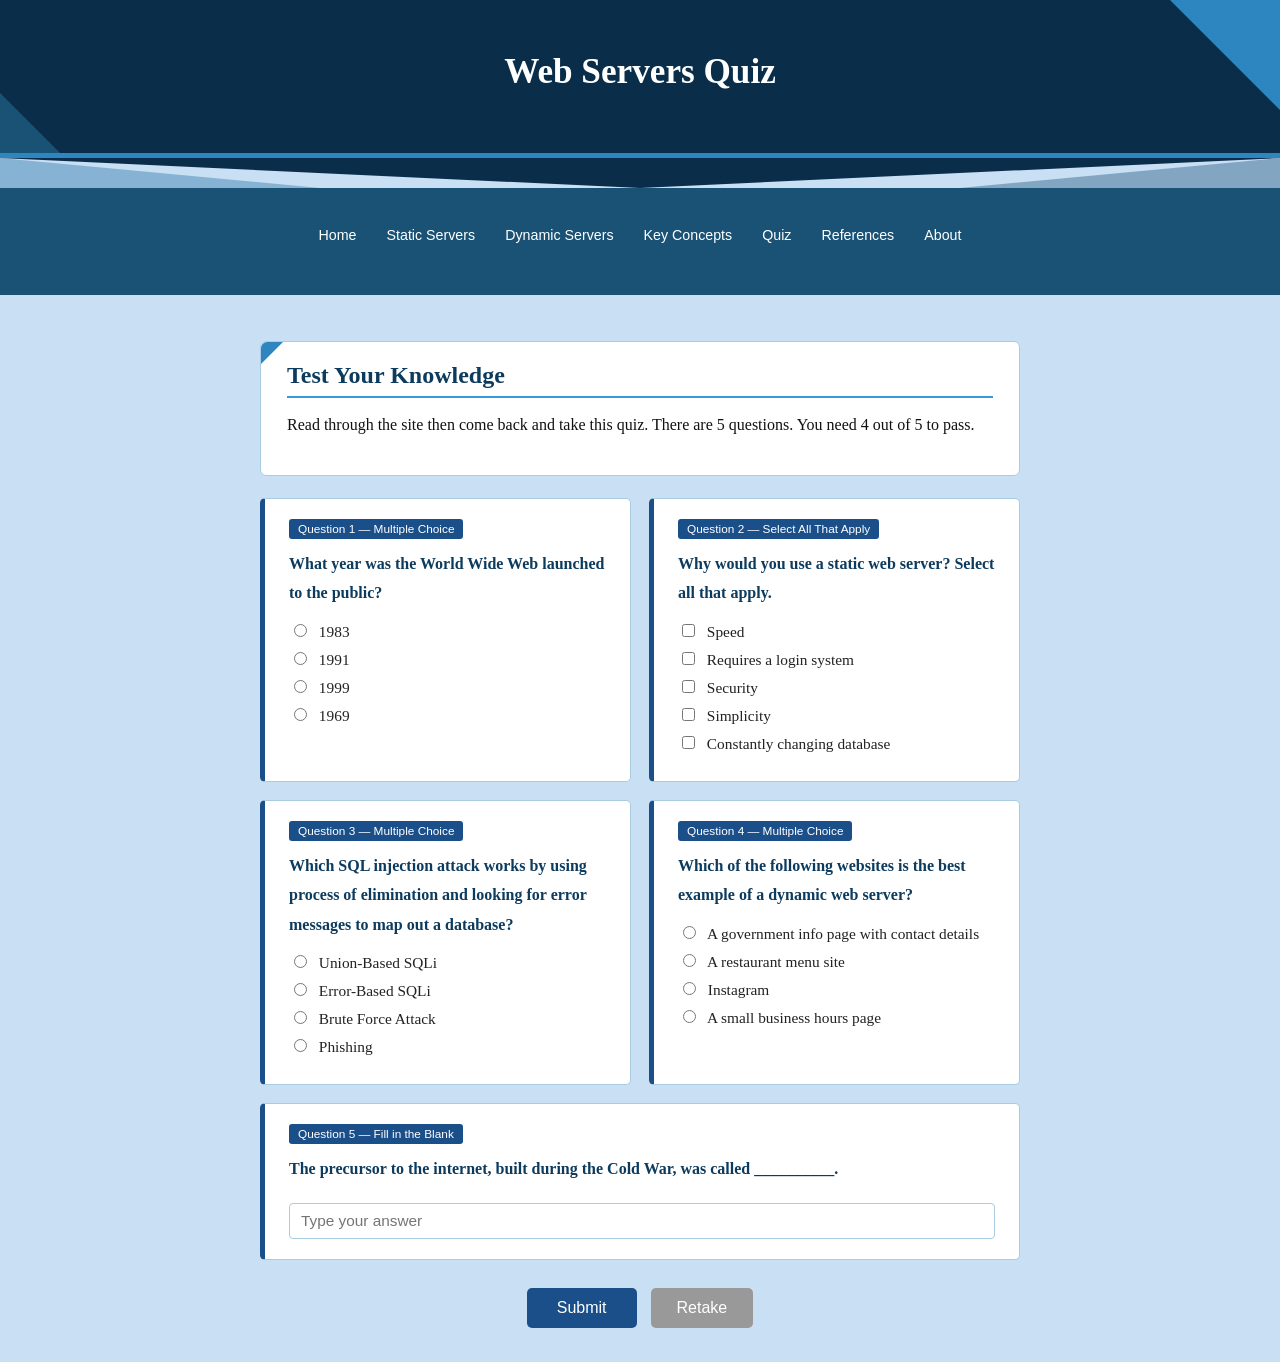
<file: quiz.html>
<!DOCTYPE html>
<html lang="en">
<head>
    <meta charset="UTF-8">
    <meta name="viewport" content="width=device-width, initial-scale=1.0">
    <title>Quiz | Web Servers Site</title>
    <link rel="stylesheet" href="styles.css">
    <style>

        .quiz-wrap {
            max-width: 760px;
            margin: 0 auto;
        }

        .q-block {
            background: #fff;
            border: 1px solid #a9cce3;
            border-left: 5px solid #1b4f8a;
            border-radius: 5px;
            margin-bottom: 20px;
            padding: 20px 24px;
            text-align: left;
        }

        .q-num {
            background-color: #1b4f8a;
            border-radius: 3px;
            color: #fff;
            display: inline-block;
            font-family: Arial, sans-serif;
            font-size: 0.74em;
            margin-bottom: 10px;
            padding: 3px 9px;
        }

        .q-block p.q-text {
            font-weight: bold;
            color: #0d3b5e;
            margin-bottom: 13px;
            font-size: 1em;
        }

        .q-block label {
            display: block;
            margin-bottom: 8px;
            cursor: pointer;
            color: #222;
            font-size: 0.96em;
        }

        .q-block label input {
            margin-right: 8px;
            accent-color: #1b4f8a;
        }

        .q-block input[type="text"] {
            border: 1px solid #a9cce3;
            border-radius: 4px;
            font-size: 0.96em;
            margin-top: 6px;
            padding: 8px 11px;
            width: 100%;
        }

        .q-block input[type="text"]:focus {
            border-color: #1b4f8a;
            outline: none;
        }

        .btn-submit {
            background-color: #1b4f8a;
            border: none;
            border-radius: 5px;
            color: #fff;
            cursor: pointer;
            font-size: 1em;
            margin-top: 8px;
            padding: 11px 30px;
        }

        .btn-submit:hover {
            background-color: #154360;
        }

        .btn-reset {
            background-color: #999;
            border: none;
            border-radius: 5px;
            color: #fff;
            cursor: pointer;
            font-size: 1em;
            margin-left: 10px;
            margin-top: 8px;
            padding: 11px 26px;
        }

        .btn-reset:hover {
            background-color: #777;
        }

        #results-area {
            display: none;
            margin-top: 26px;
        }

        .result-banner {
            border-radius: 6px;
            font-size: 1.25em;
            font-weight: bold;
            margin-bottom: 18px;
            padding: 16px 22px;
            text-align: center;
        }

        .result-pass {
            background-color: #d4edda;
            border: 2px solid #28a745;
            color: #155724;
        }

        .result-fail {
            background-color: #f8d7da;
            border: 2px solid #dc3545;
            color: #721c24;
        }

        .score-line {
            color: #1b4f8a;
            font-size: 1.06em;
            font-weight: bold;
            margin-bottom: 16px;
            text-align: center;
        }

        .q-result {
            background: #fff;
            border: 1px solid #a9cce3;
            border-radius: 5px;
            margin-bottom: 12px;
            padding: 14px 18px;
            text-align: left;
        }

        .q-result .res-label {
            color: #0d3b5e;
            font-weight: bold;
            margin-bottom: 5px;
        }

        /* this changes the color based on correctness */
        .correct-tag {
            background-color: #28a745;
            border-radius: 3px;
            color: #fff;
            font-size: 0.8em;
            padding: 2px 7px;
        }

        .incorrect-tag {
            background-color: #dc3545;
            border-radius: 3px;
            color: #fff;
            font-size: 0.8em;
            padding: 2px 7px;
        }

        .ans-note {
            color: #555;
            font-size: 0.9em;
            margin-top: 5px;
        }

        .correct-ans {
            color: #155724;
            font-size: 0.9em;
            margin-top: 4px;
        }

    </style>
</head>
<body>

<div class="header-strip">
    <div class="main-container">
        <h1>Web Servers Quiz</h1>
    </div>
</div>

<div style="line-height:0;"><svg xmlns="http://www.w3.org/2000/svg" viewBox="0 0 1200 30" preserveAspectRatio="none" style="display:block;width:100%;height:30px;"><polygon points="0,0 600,30 1200,0 1200,0 0,0" fill="#0a2e4a"/><polygon points="0,30 0,0 300,30" fill="#2471a3" opacity="0.4"/><polygon points="1200,30 1200,0 900,30" fill="#1a5276" opacity="0.4"/></svg></div>

<nav class="site-nav">
    <div class="main-container">
        <ul>
            <li><a href="index.html">Home</a></li>
            <li><a href="static-servers.html">Static Servers</a></li>
            <li><a href="dynamic-servers.html">Dynamic Servers</a></li>
            <li><a href="concepts.html">Key Concepts</a></li>
            <li><a href="quiz.html">Quiz</a></li>
            <li><a href="references.html">References</a></li>
            <li><a href="about.html">About</a></li>
        </ul>
    </div>
</nav>

<div class="main-container">
<div class="quiz-wrap">

    <div class="info-panel" style="margin-top: 24px; margin-bottom: 22px; padding: 20px 26px; text-align: left;">
        <h2 style="margin-top: 0;">Test Your Knowledge</h2>
        <p>Read through the site then come back and take this quiz. There are 5 questions. You need 4 out of 5 to pass.</p>
    </div>

    <form id="quizForm">

        <!-- 2x2 grid for questions 1 through 4 -->
        <div style="display: grid; grid-template-columns: 1fr 1fr; gap: 18px; margin-bottom: 18px;">

            <!-- testing knowledge of web history -->
            <div class="q-block" style="margin-bottom: 0;">
                <span class="q-num">Question 1 &mdash; Multiple Choice</span>
                <p class="q-text">What year was the World Wide Web launched to the public?</p>
                <label><input type="radio" name="q1" value="a"> 1983</label>
                <label><input type="radio" name="q1" value="b"> 1991</label>
                <label><input type="radio" name="q1" value="c"> 1999</label>
                <label><input type="radio" name="q1" value="d"> 1969</label>
            </div>

            <!-- testing knowledge of when to use a static server -->
            <div class="q-block" style="margin-bottom: 0;">
                <span class="q-num">Question 2 &mdash; Select All That Apply</span>
                <p class="q-text">Why would you use a static web server? Select all that apply.</p>
                <label><input type="checkbox" name="q2" value="a"> Speed</label>
                <label><input type="checkbox" name="q2" value="b"> Requires a login system</label>
                <label><input type="checkbox" name="q2" value="c"> Security</label>
                <label><input type="checkbox" name="q2" value="d"> Simplicity</label>
                <label><input type="checkbox" name="q2" value="e"> Constantly changing database</label>
            </div>

            <!-- this question is testing if you can tell the difference between attacks -->
            <div class="q-block" style="margin-bottom: 0;">
                <span class="q-num">Question 3 &mdash; Multiple Choice</span>
                <p class="q-text">Which SQL injection attack works by using process of elimination and looking for error messages to map out a database?</p>
                <label><input type="radio" name="q3" value="a"> Union-Based SQLi</label>
                <label><input type="radio" name="q3" value="b"> Error-Based SQLi</label>
                <label><input type="radio" name="q3" value="c"> Brute Force Attack</label>
                <label><input type="radio" name="q3" value="d"> Phishing</label>
            </div>

            <!-- testing knowledge of dynamic servers and their uses -->
            <div class="q-block" style="margin-bottom: 0;">
                <span class="q-num">Question 4 &mdash; Multiple Choice</span>
                <p class="q-text">Which of the following websites is the best example of a dynamic web server?</p>
                <label><input type="radio" name="q4" value="a"> A government info page with contact details</label>
                <label><input type="radio" name="q4" value="b"> A restaurant menu site</label>
                <label><input type="radio" name="q4" value="c"> Instagram</label>
                <label><input type="radio" name="q4" value="d"> A small business hours page</label>
            </div>

        </div>

        <!-- testing knowledge of ARPANET -- full width at the bottom -->
        <div class="q-block">
            <span class="q-num">Question 5 &mdash; Fill in the Blank</span>
            <p class="q-text">The precursor to the internet, built during the Cold War, was called __________.</p>
            <input type="text" id="q5input" placeholder="Type your answer">
        </div>

        <div style="text-align: center; margin-top: 14px;">
            <button type="button" class="btn-submit" onclick="submitQuiz()">Submit</button>
            <button type="button" class="btn-reset" onclick="resetQuiz()">Retake</button>
        </div>

    </form>

    <div id="results-area">

        <!-- lets you know if you pass or fail -->
        <div id="bannerBox" class="result-banner"></div>

        <p class="score-line" id="scoreLine"></p>

        <div id="perQuestion"></div>

    </div>

</div>
</div>

<script>

    var correctAnswers = {
        q1: "b",
        q2: ["a", "c", "d"],
        q3: "b",
        q4: "c",
        q5: "arpanet"
    };

    var questionNames = {
        q1: "Question 1: What year was the WWW launched?",
        q2: "Question 2: Why use a static server?",
        q3: "Question 3: Which SQL injection attack uses error messages?",
        q4: "Question 4: Which site is a dynamic server example?",
        q5: "Question 5: Fill in the blank"
    };

    var answerText = {
        q1: "1991",
        q2: "Speed, Security, Simplicity",
        q3: "Error-Based SQLi",
        q4: "Instagram",
        q5: "ARPANET"
    };

    function submitQuiz() {

        var total = 0;
        var html = ""; // building the results

        var q1pick = document.querySelector('input[name="q1"]:checked');
        var q1val = q1pick ? q1pick.value : "";
        var q1correct = q1val === correctAnswers.q1;
        if (q1correct) total++;
        var q1shown = q1pick ? q1pick.parentElement.textContent.trim() : "No answer";
        html += makeRow("q1", q1correct, q1shown);

        var q2boxes = document.querySelectorAll('input[name="q2"]:checked');
        var q2picked = [];
        var q2labels = [];
        q2boxes.forEach(function(box) {
            q2picked.push(box.value);
            q2labels.push(box.parentElement.textContent.trim());
        });
        q2picked.sort();
        var q2correct = JSON.stringify(q2picked) === JSON.stringify(correctAnswers.q2.slice().sort());
        if (q2correct) total++;
        var q2shown = q2labels.length > 0 ? q2labels.join(", ") : "Nothing selected";
        html += makeRow("q2", q2correct, q2shown);

        var q3pick = document.querySelector('input[name="q3"]:checked');
        var q3val = q3pick ? q3pick.value : "";
        var q3correct = q3val === correctAnswers.q3;
        if (q3correct) total++;
        var q3shown = q3pick ? q3pick.parentElement.textContent.trim() : "No answer";
        html += makeRow("q3", q3correct, q3shown);

        var q4pick = document.querySelector('input[name="q4"]:checked');
        var q4val = q4pick ? q4pick.value : "";
        var q4correct = q4val === correctAnswers.q4;
        if (q4correct) total++;
        var q4shown = q4pick ? q4pick.parentElement.textContent.trim() : "No answer";
        html += makeRow("q4", q4correct, q4shown);

        var q5typed = document.getElementById("q5input").value.trim().toLowerCase();
        var q5correct = q5typed === correctAnswers.q5;
        if (q5correct) total++;
        var q5shown = q5typed !== "" ? q5typed : "Nothing typed";
        html += makeRow("q5", q5correct, q5shown);

        var passed = total >= 4; // need 4 out of 5 to pass

        var banner = document.getElementById("bannerBox");
        if (passed) {
            banner.textContent = "PASS! You scored " + total + " out of 5.";
            banner.className = "result-banner result-pass";
        } else {
            banner.textContent = "FAIL. You scored " + total + " out of 5. Try again!";
            banner.className = "result-banner result-fail";
        }

        document.getElementById("scoreLine").textContent = "Score: " + total + " / 5";
        document.getElementById("perQuestion").innerHTML = html;
        document.getElementById("results-area").style.display = "block";
        document.getElementById("results-area").scrollIntoView({ behavior: "smooth" });
    }

    // puts together one result row
    function makeRow(key, passed, userAnswer) {
        var tag = passed
            ? '<span class="correct-tag">Correct</span>'
            : '<span class="incorrect-tag">Incorrect</span>';

        var correctLine = passed ? "" : '<p class="correct-ans">Correct answer: ' + answerText[key] + '</p>';

        return '<div class="q-result">'
            + '<div class="res-label">' + questionNames[key] + ' ' + tag + '</div>'
            + '<p class="ans-note">Your answer: ' + userAnswer + '</p>'
            + correctLine
            + '</div>';
    }

    // clears everything out
    function resetQuiz() {
        document.getElementById("quizForm").reset();
        document.getElementById("results-area").style.display = "none";
        document.getElementById("perQuestion").innerHTML = "";
        window.scrollTo({ top: 0, behavior: "smooth" });
    }

</script>

</body>
</html>
</file>
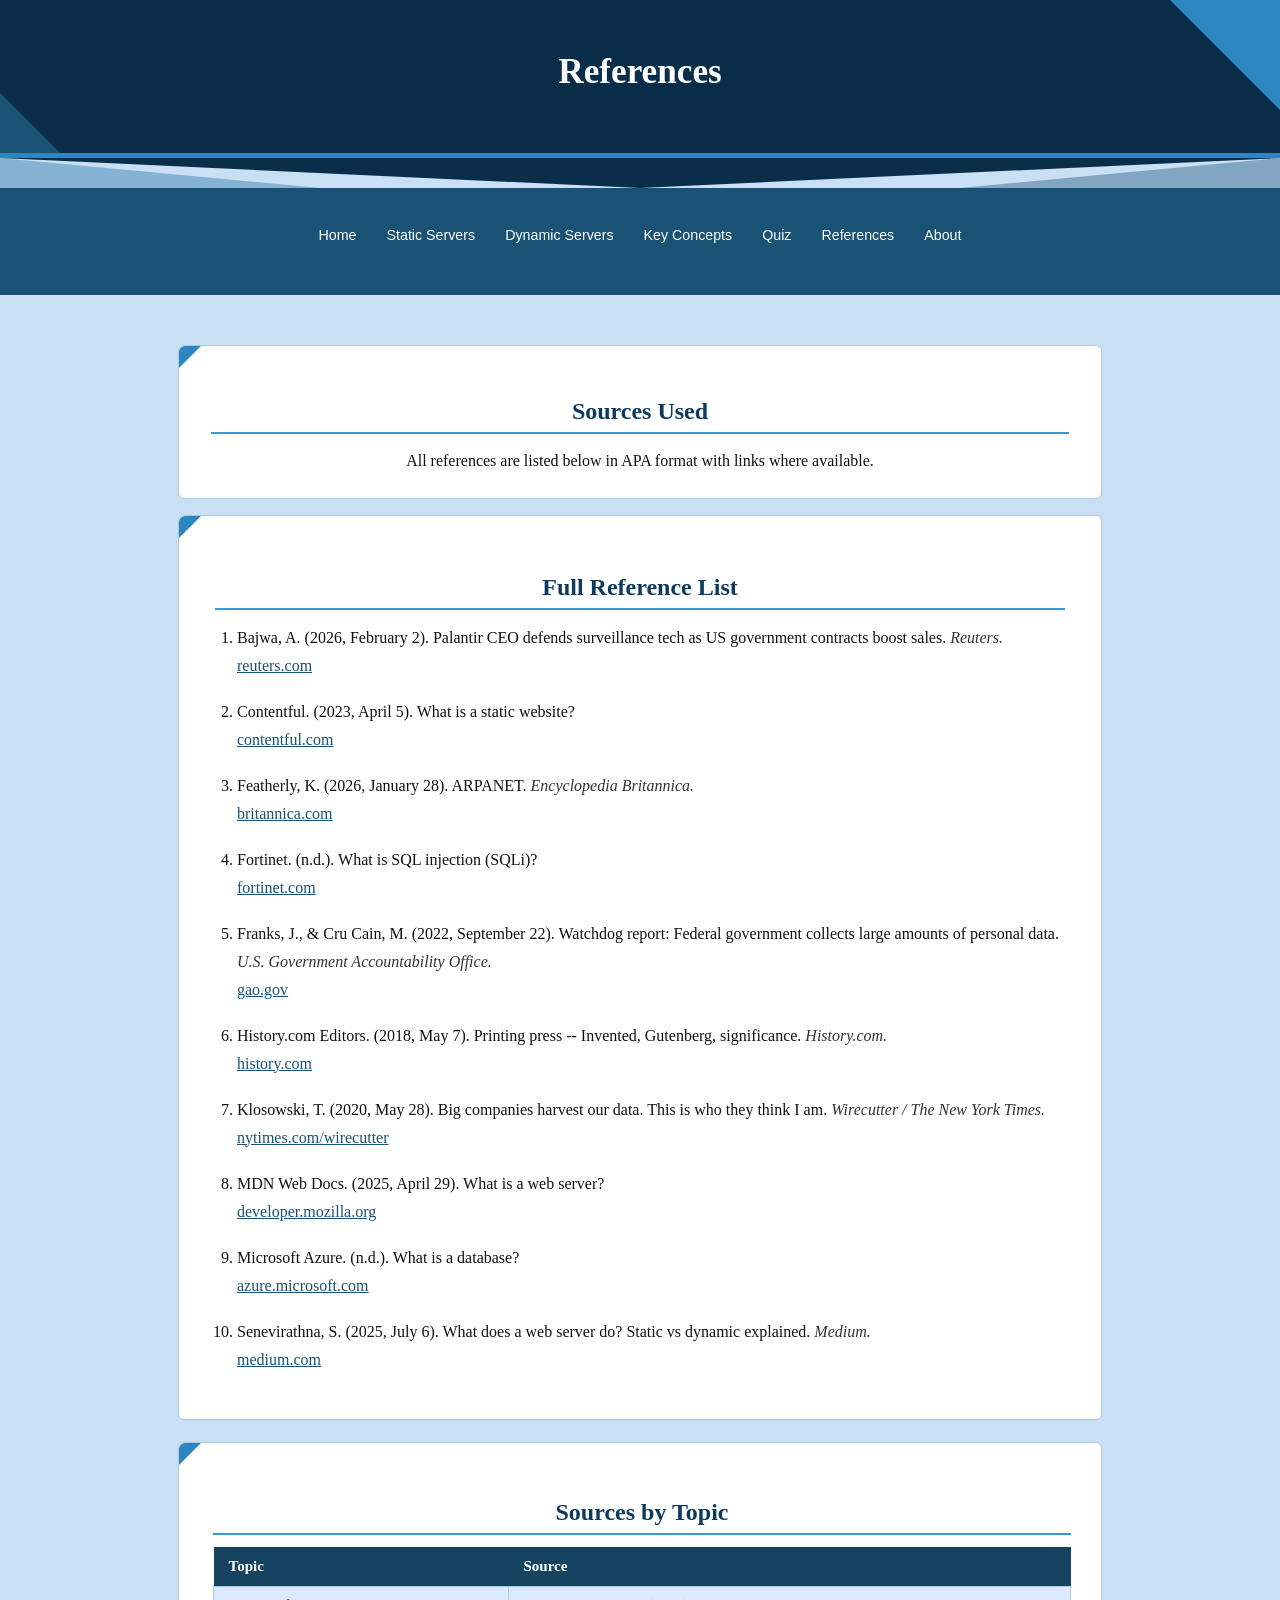
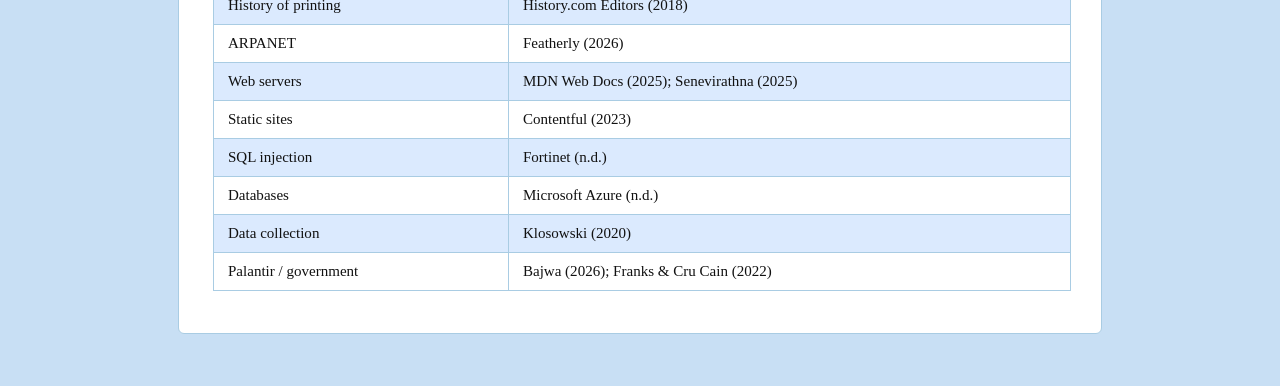
<file: references.html>
<!DOCTYPE html>
<html lang="en">
<head>
    <meta charset="UTF-8">
    <meta name="viewport" content="width=device-width, initial-scale=1.0">
    <title>References | Web Servers Site</title>
    <link rel="stylesheet" href="styles.css">
</head>
<body>

<div class="header-strip">
    <div class="main-container">
        <h1>References</h1>
    </div>
</div>

<div style="line-height:0;"><svg xmlns="http://www.w3.org/2000/svg" viewBox="0 0 1200 30" preserveAspectRatio="none" style="display:block;width:100%;height:30px;"><polygon points="0,0 600,30 1200,0 1200,0 0,0" fill="#0a2e4a"/><polygon points="0,30 0,0 300,30" fill="#2471a3" opacity="0.4"/><polygon points="1200,30 1200,0 900,30" fill="#1a5276" opacity="0.4"/></svg></div>

<nav class="site-nav">
    <div class="main-container">
        <ul>
            <li><a href="index.html">Home</a></li>
            <li><a href="static-servers.html">Static Servers</a></li>
            <li><a href="dynamic-servers.html">Dynamic Servers</a></li>
            <li><a href="concepts.html">Key Concepts</a></li>
            <li><a href="quiz.html">Quiz</a></li>
            <li><a href="references.html">References</a></li>
            <li><a href="about.html">About</a></li>
        </ul>
    </div>
</nav>

<div class="main-container" style="padding-top: 24px; padding-left: 28px; padding-right: 28px;">

    <div class="info-panel" style="margin-bottom: 16px; padding: 24px 32px 20px 32px;">
        <h2>Sources Used</h2>
        <p style="margin-bottom: 2px;">All references are listed below in APA format with links where available.</p>
    </div>

    <div class="info-panel" style="margin-bottom: 22px; padding: 30px 36px;">
        <h2>Full Reference List</h2>

        <ol style="margin-top: 14px;">
            <li style="margin-bottom: 18px;">
                Bajwa, A. (2026, February 2). Palantir CEO defends surveillance tech as US
                government contracts boost sales. <em>Reuters.</em>
                <br><a href="https://www.reuters.com/world/europe/palantir-ceo-defends-surveillance-tech-us-government-contracts-boost-sales-2026-02-02/" target="_blank">reuters.com</a>
            </li>
            <li style="margin-bottom: 18px;">
                Contentful. (2023, April 5). What is a static website?
                <br><a href="https://www.contentful.com/blog/what-is-a-static-website/" target="_blank">contentful.com</a>
            </li>
            <li style="margin-bottom: 18px;">
                Featherly, K. (2026, January 28). ARPANET. <em>Encyclopedia Britannica.</em>
                <br><a href="https://www.britannica.com/topic/ARPANET" target="_blank">britannica.com</a>
            </li>
            <li style="margin-bottom: 18px;">
                Fortinet. (n.d.). What is SQL injection (SQLi)?
                <br><a href="https://www.fortinet.com/resources/cyberglossary/sql-injection" target="_blank">fortinet.com</a>
            </li>
            <li style="margin-bottom: 18px;">
                Franks, J., &amp; Cru Cain, M. (2022, September 22). Watchdog report: Federal government collects large amounts of personal data. <em>U.S. Government Accountability Office.</em>
                <br><a href="https://www.gao.gov/podcast/federal-government-collects-large-amounts-personal-data.-how-it-protected" target="_blank">gao.gov</a>
            </li>
            <li style="margin-bottom: 18px;">
                History.com Editors. (2018, May 7). Printing press -- Invented, Gutenberg, significance. <em>History.com.</em>
                <br><a href="https://www.history.com/articles/printing-press" target="_blank">history.com</a>
            </li>
            <li style="margin-bottom: 18px;">
                Klosowski, T. (2020, May 28). Big companies harvest our data. This is who they think I am. <em>Wirecutter / The New York Times.</em>
                <br><a href="https://www.nytimes.com/wirecutter/blog/data-harvesting-by-companies/" target="_blank">nytimes.com/wirecutter</a>
            </li>
            <li style="margin-bottom: 18px;">
                MDN Web Docs. (2025, April 29). What is a web server?
                <br><a href="https://developer.mozilla.org/en-US/docs/Learn_web_development/Howto/Web_mechanics/What_is_a_web_server" target="_blank">developer.mozilla.org</a>
            </li>
            <li style="margin-bottom: 18px;">
                Microsoft Azure. (n.d.). What is a database?
                <br><a href="https://azure.microsoft.com/en-us/resources/cloud-computing-dictionary/what-are-databases" target="_blank">azure.microsoft.com</a>
            </li>
            <li style="margin-bottom: 4px;">
                Senevirathna, S. (2025, July 6). What does a web server do? Static vs dynamic explained. <em>Medium.</em>
                <br><a href="https://medium.com/@sanisenevirathna/what-does-a-web-server-do-static-vs-dynamic-explained-806e15b5317c" target="_blank">medium.com</a>
            </li>
        </ol>

    </div>

    <div class="info-panel" style="padding: 28px 30px 24px 34px; margin-bottom: 18px;">
        <h2>Sources by Topic</h2>

        <table style="margin-top: 12px;">
            <tr>
                <th>Topic</th>
                <th>Source</th>
            </tr>
            <tr>
                <td>History of printing</td>
                <td>History.com Editors (2018)</td>
            </tr>
            <tr>
                <td>ARPANET</td>
                <td>Featherly (2026)</td>
            </tr>
            <tr>
                <td>Web servers</td>
                <td>MDN Web Docs (2025); Senevirathna (2025)</td>
            </tr>
            <tr>
                <td>Static sites</td>
                <td>Contentful (2023)</td>
            </tr>
            <tr>
                <td>SQL injection</td>
                <td>Fortinet (n.d.)</td>
            </tr>
            <tr>
                <td>Databases</td>
                <td>Microsoft Azure (n.d.)</td>
            </tr>
            <tr>
                <td>Data collection</td>
                <td>Klosowski (2020)</td>
            </tr>
            <tr>
                <td>Palantir / government</td>
                <td>Bajwa (2026); Franks &amp; Cru Cain (2022)</td>
            </tr>
        </table>

    </div>

</div>

</body>
</html>
</file>
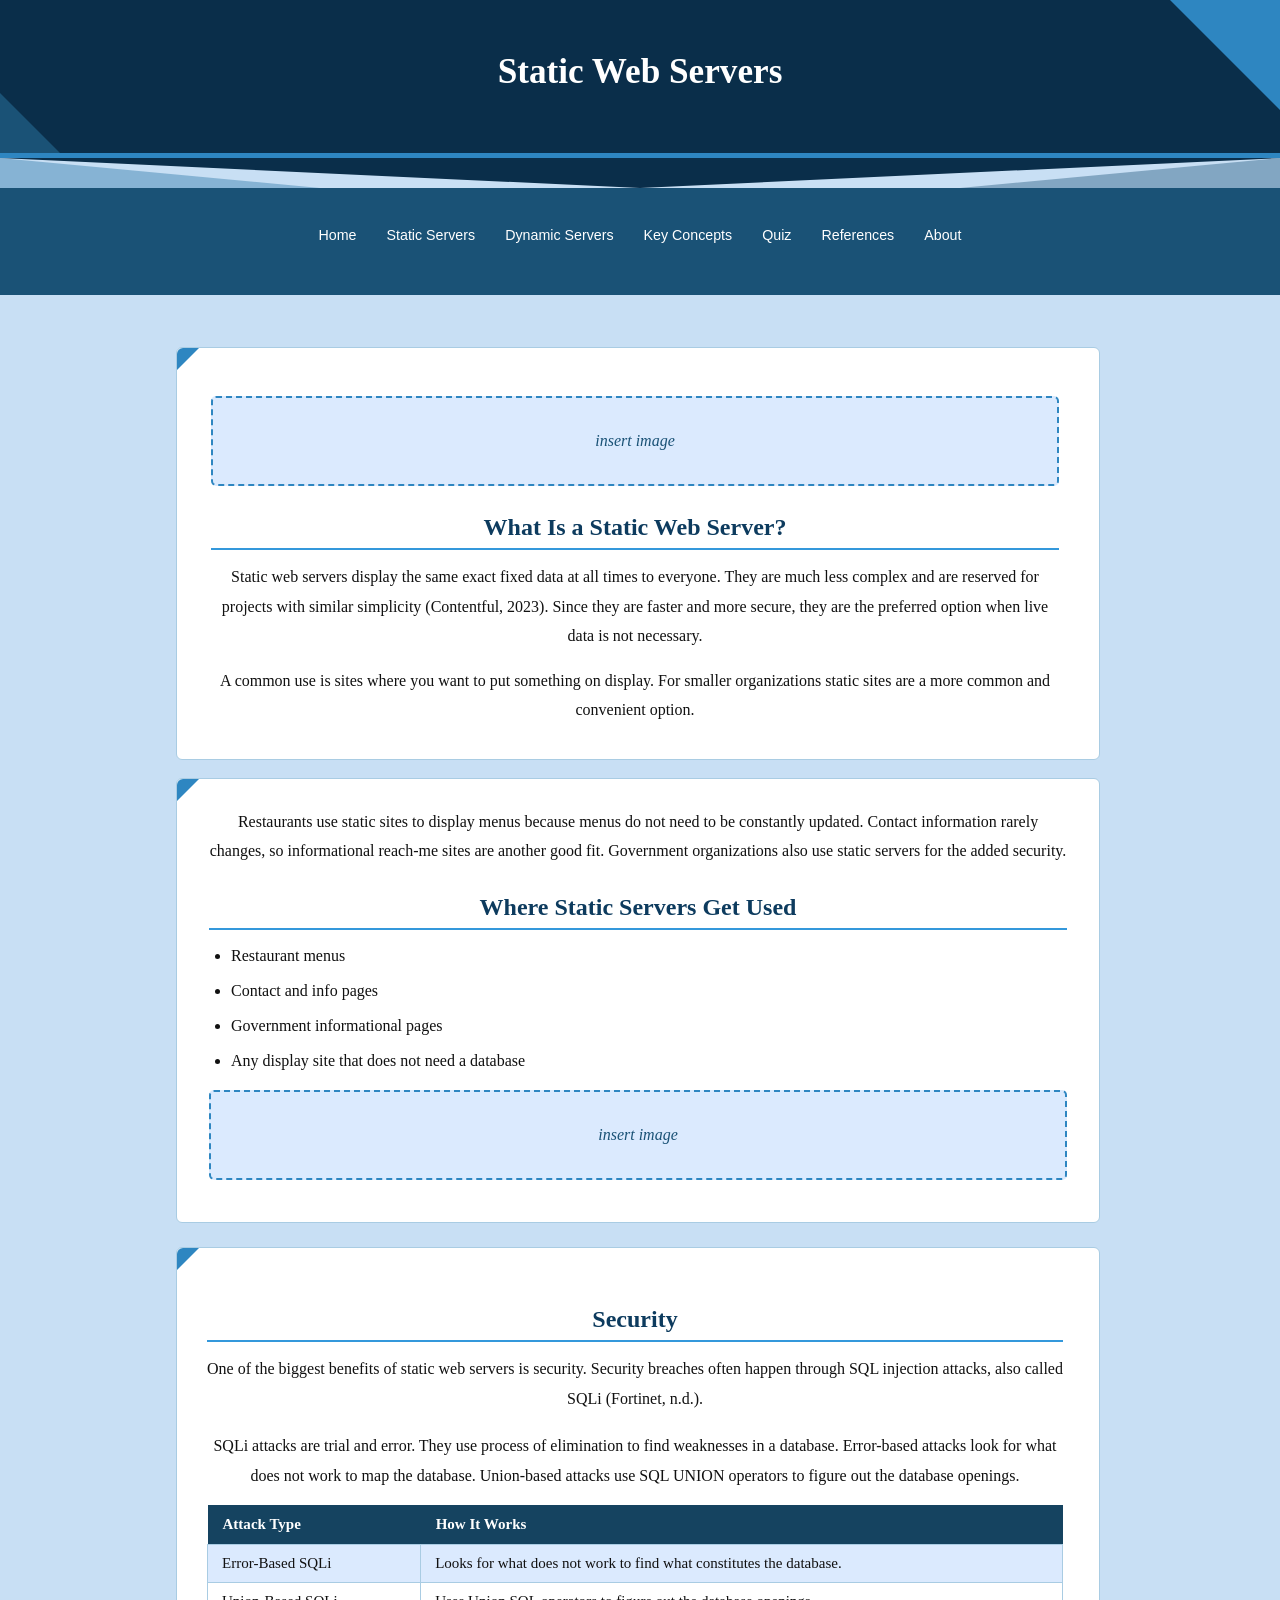
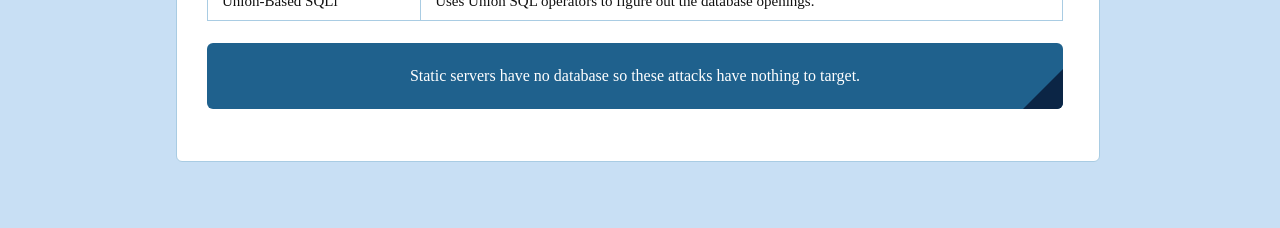
<file: static-servers.html>
<!DOCTYPE html>
<html lang="en">
<head>
    <meta charset="UTF-8">
    <meta name="viewport" content="width=device-width, initial-scale=1.0">
    <title>Static Web Servers | Web Servers Site</title>
    <link rel="stylesheet" href="styles.css">
</head>

<body>

<div class="header-strip">
    <div class="main-container">
        <h1>Static Web Servers</h1>
    </div>
</div>

<div style="line-height:0;"><svg xmlns="http://www.w3.org/2000/svg" viewBox="0 0 1200 30" preserveAspectRatio="none" style="display:block;width:100%;height:30px;"><polygon points="0,0 600,30 1200,0 1200,0 0,0" fill="#0a2e4a"/><polygon points="0,30 0,0 300,30" fill="#2471a3" opacity="0.4"/><polygon points="1200,30 1200,0 900,30" fill="#1a5276" opacity="0.4"/></svg></div>

<nav class="site-nav">
    <div class="main-container">
        <ul>
            <li><a href="index.html">Home</a></li>
            <li><a href="static-servers.html">Static Servers</a></li>
            <li><a href="dynamic-servers.html">Dynamic Servers</a></li>
            <li><a href="concepts.html">Key Concepts</a></li>
            <li><a href="quiz.html">Quiz</a></li>
            <li><a href="references.html">References</a></li>
            <li><a href="about.html">About</a></li>
        </ul>
    </div>
</nav>

<div class="main-container" style="padding-top: 26px; padding-left: 26px; padding-right: 30px;">

    <div class="info-panel" style="margin-bottom: 18px; padding: 34px 40px 28px 34px;">

        <div class="photo-box" style="margin-bottom: 18px;">insert image</div>

        <h2>What Is a Static Web Server?</h2>

        <p>
            Static web servers display the same exact fixed data at all times to everyone.
            They are much less complex and are reserved for projects with similar simplicity
            (Contentful, 2023). Since they are faster and more secure, they are the preferred
            option when live data is not necessary.
        </p>

        <p style="margin-bottom: 6px;">
            A common use is sites where you want to put something on display. For smaller
            organizations static sites are a more common and convenient option.
        </p>

    </div>

    <div class="info-panel" style="margin-bottom: 24px; padding: 28px 32px;">

        <p>
            Restaurants use static sites to display menus because menus do not need to be
            constantly updated. Contact information rarely changes, so informational
            reach-me sites are another good fit. Government organizations also use static
            servers for the added security.
        </p>

        <h2>Where Static Servers Get Used</h2>

        <ul style="margin-top: 10px;">
            <li>Restaurant menus</li>
            <li>Contact and info pages</li>
            <li>Government informational pages</li>
            <li>Any display site that does not need a database</li>
        </ul>

        <div class="photo-box">insert image</div>

    </div>

    <div class="info-panel" style="margin-bottom: 32px; padding: 30px 36px 34px 30px;">

        <h2>Security</h2>

        <p style="margin-bottom: 18px;">
            One of the biggest benefits of static web servers is security. Security breaches
            often happen through SQL injection attacks, also called SQLi (Fortinet, n.d.).
        </p>

        <p>
            SQLi attacks are trial and error. They use process of elimination to find
            weaknesses in a database. Error-based attacks look for what does not work to
            map the database. Union-based attacks use SQL UNION operators to figure out
            the database openings.
        </p>

        <table style="margin-top: 14px;">
            <tr>
                <th>Attack Type</th>
                <th>How It Works</th>
            </tr>
            <tr>
                <td>Error-Based SQLi</td>
                <td>Looks for what does not work to find what constitutes the database.</td>
            </tr>
            <tr>
                <td>Union-Based SQLi</td>
                <td>Uses Union SQL operators to figure out the database openings.</td>
            </tr>
        </table>

        <div class="quote-block" style="margin-top: 22px;">
            <p>
                Static servers have no database so these attacks have nothing to target.
            </p>
        </div>

    </div>

</div>

</body>
</html>
</file>
<file: styles.css>
/* styles.css -- Web Servers Site */


html { scroll-behavior: smooth; }
* { box-sizing: border-box; }

body {
    margin: 0;
    padding: 0;
    background-color: #c8dff4;
    font-family: Georgia, serif;
    font-size: 16px;
    color: #111111;
    text-align: center;
}

a { color: #1a5276; }
a:hover {
    color: #922b21;
    text-decoration: underline;
}

p {
    margin: 0;
    margin-bottom: 15px;
    line-height: 1.85;
}
strong { color: #0d3b5e; }
em { color: #333; }

ul {
    margin: 4px 0 15px 0;
    padding-left: 22px;
    text-align: left;
}
ol {
    margin: 4px 0 15px 0;
    padding-left: 22px;
    text-align: left;
}
li {
    line-height: 1.75;
    margin-bottom: 7px;
    text-align: left;
}

img {
    display: block;
    width: 100%;
    max-width: 100%;
    border: 2px solid #2471a3;
    border-radius: 4px;
    margin: 8px 0 14px 0;
}


h1 {
    color: #ffffff;
    font-size: 2.2em;
    margin: 0;
    margin-bottom: 5px;
}

h2 {
    color: #0d3b5e;
    font-size: 1.5em;
    margin: 28px 0 12px 0;
    padding-bottom: 7px;
    border-bottom: 2px solid #3498db;
}

h3 {
    color: #1b4f8a;
    font-size: 1.14em;
    margin: 20px 0 8px 0;
}

h4 {
    color: #1b4f8a;
    margin: 14px 0 6px 0;
}


table {
    width: 100%;
    border-collapse: collapse;
    font-size: 0.94em;
    margin: 18px 0;
}
th {
    padding: 11px 15px;
    background-color: #154360;
    color: #fff;
    text-align: left;
}
td {
    padding: 10px 14px;
    border: 1px solid #a9cce3;
    text-align: left;
    vertical-align: top;
}
tr:nth-child(even) td {
    background-color: #dbeafe;
}
tr:hover td {
    background-color: #a9cce3;
}


/* page header: */
.header-strip {
    padding: 30px 0 22px 0;
    background-color: #0a2e4a;
    border-bottom: 5px solid #2e86c1;
    overflow: hidden;
    position: relative;
}
.header-strip::after {
    content: "";
    position: absolute;
    top: 0;
    right: 0;
    width: 0;
    height: 0;
    border-top: 110px solid #2e86c1;
    border-left: 110px solid transparent;
}
.header-strip::before {
    content: "";
    position: absolute;
    bottom: 0;
    left: 0;
    width: 0;
    height: 0;
    border-bottom: 60px solid #1a5276;
    border-right: 60px solid transparent;
}
.header-strip p {
    color: #a9cce3;
    font-size: 0.92em;
    margin: 5px 0 0 0;
}


/* nav bar: */
nav.site-nav {
    background-color: #1a5276;
    padding: 0;
    position: relative;
}
nav.site-nav ul {
    display: flex;
    flex-wrap: wrap;
    list-style: none;
    margin: 0;
    padding: 0 14px;
    justify-content: center;
}
nav.site-nav ul li {
    margin: 0;
    padding: 0;
}
nav.site-nav ul li a {
    display: block;
    padding: 13px 15px;
    color: #fff;
    font-family: Arial, sans-serif;
    font-size: 0.89em;
    text-decoration: none;
}
nav.site-nav ul li a:hover {
    background-color: #2471a3;
    color: #fff;
    text-decoration: none;
}


/* page wrapper: */
.main-container {
    max-width: 980px;
    margin: 0 auto;
    padding: 22px 28px 34px 28px;
}


/* content panels: */
.info-panel {
    padding: 30px 36px;
    background-color: #fff;
    border: 1px solid #a9cce3;
    border-radius: 6px;
    margin-bottom: 26px;
    position: relative;
}
.info-panel:first-of-type {
    margin-top: 26px;
}
.info-panel::before {
    content: "";
    position: absolute;
    top: 0;
    left: 0;
    width: 0;
    height: 0;
    border-top: 22px solid #2e86c1;
    border-right: 22px solid transparent;
    border-radius: 6px 0 0 0;
}


/* two column layout: */
.grid-split {
    display: grid;
    gap: 22px;
    grid-template-columns: 1fr 1fr;
    margin: 4px 0 24px 0;
}
.grid-split .info-panel {
    margin: 0;
}


/* callout box: */
.quote-block {
    margin: 18px 0;
    padding: 18px 24px;
    background-color: #1f618d;
    border-radius: 6px;
    overflow: hidden;
    position: relative;
}
.quote-block::after {
    content: "";
    position: absolute;
    bottom: 0;
    right: 0;
    width: 0;
    height: 0;
    border-bottom: 40px solid #0b2545;
    border-left: 40px solid transparent;
}
.quote-block p {
    color: #fff;
    margin: 0;
    position: relative;
    z-index: 1;
}


.photo-box {
    margin: 14px 0;
    padding: 34px 20px;
    background-color: #dbeafe;
    border: 2px dashed #2e86c1;
    border-radius: 5px;
    color: #1a5276;
    font-style: italic;
    text-align: center;
}


/* vocab box: */
.vocab-area {
    margin: 16px 0;
    padding: 16px 20px;
    background-color: #dbeafe;
    border-left: 5px solid #2980b9;
    border-radius: 0 5px 5px 0;
}


ul.page-index {
    list-style: none;
    margin: 0;
    padding: 0;
}
ul.page-index li {
    margin: 0;
    padding: 10px 2px;
    border-bottom: 1px solid #a9cce3;
    text-align: center;
}
ul.page-index li a {
    font-size: 1.03em;
}


/* concept cards: */
.entry-card {
    padding: 24px 28px;
    background-color: #fff;
    border: 1px solid #a9cce3;
    border-top: 5px solid #2471a3;
    border-radius: 5px;
    margin-bottom: 26px;
    overflow: hidden;
    position: relative;
}
.entry-card::after {
    content: "";
    position: absolute;
    top: 0;
    right: 0;
    width: 0;
    height: 0;
    border-top: 30px solid #a9cce3;
    border-left: 30px solid transparent;
}
.entry-card h3 {
    margin-top: 6px;
}


.label-badge {
    display: inline-block;
    padding: 3px 9px;
    background-color: #174e87;
    border-radius: 3px;
    color: #fff;
    font-family: Arial, sans-serif;
    font-size: 0.77em;
    margin-bottom: 8px;
}


#intro-text {
    margin: 18px 0;
    padding-left: 16px;
    border-left: 5px solid #2980b9;
    color: #1a1a1a;
    font-size: 1.06em;
    text-align: left;
}
#bio-block {
    margin: 24px 0 22px 0;
    padding: 24px 28px;
    background-color: #dbeafe;
    border-radius: 7px;
}
#compare-area {
    overflow-x: auto;
}


/* footer: */
footer {
    margin-top: 40px;
    padding: 18px 20px;
    background-color: #0b2d4e;
    color: #a9cce3;
    font-family: Arial, sans-serif;
    font-size: 0.87em;
    overflow: hidden;
    position: relative;
    text-align: center;
}
footer::before {
    content: "";
    position: absolute;
    top: 0;
    left: 0;
    width: 0;
    height: 0;
    border-top: 50px solid #1c3f6e;
    border-right: 50px solid transparent;
}
footer a {
    color: #a9cce3;
    text-decoration: underline;
}
footer a:hover {
    color: #fff;
}


/* mobile: */
@media screen and (max-width: 620px) {
    .grid-split {
        grid-template-columns: 1fr;
    }
    nav.site-nav ul {
        flex-direction: column;
    }
    .main-container {
        padding: 12px 14px 20px 14px;
    }
    h1 {
        font-size: 1.65em;
    }
    .info-panel {
        padding: 20px 18px;
    }
}
</file>
